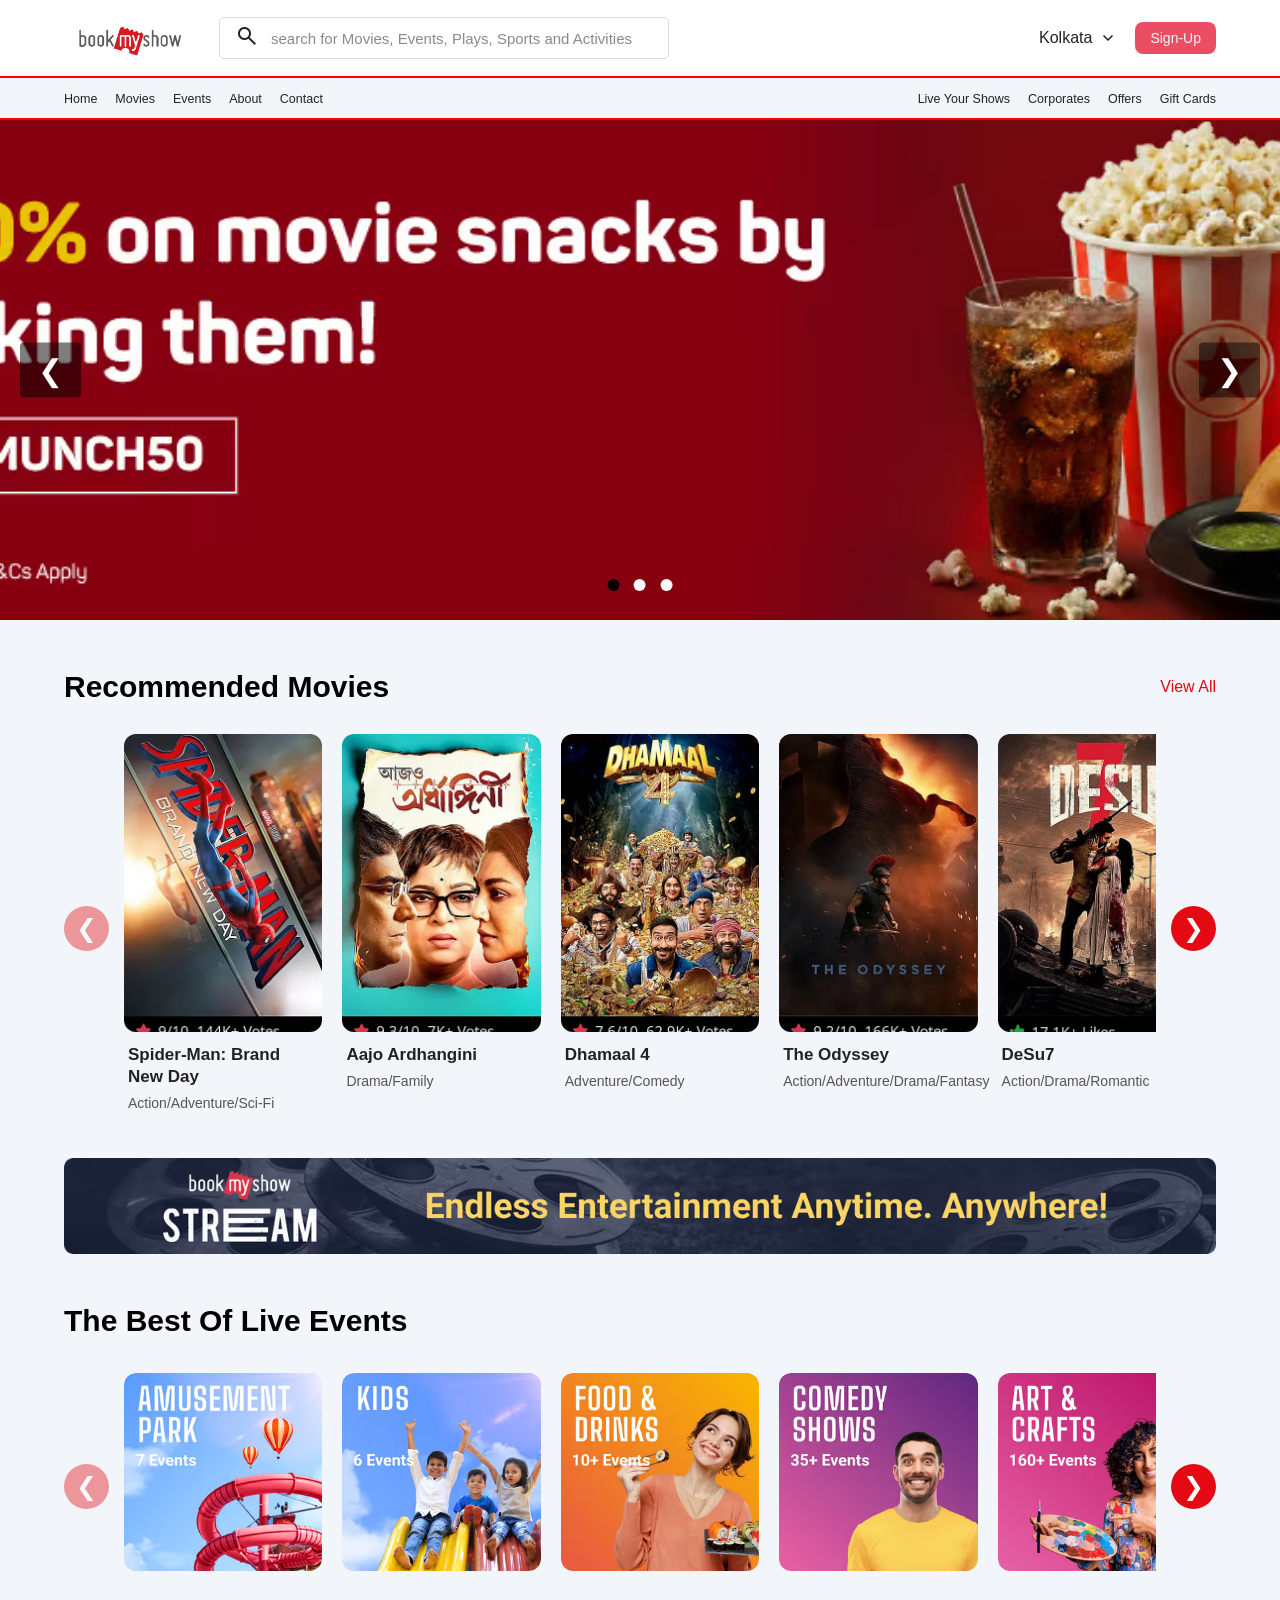
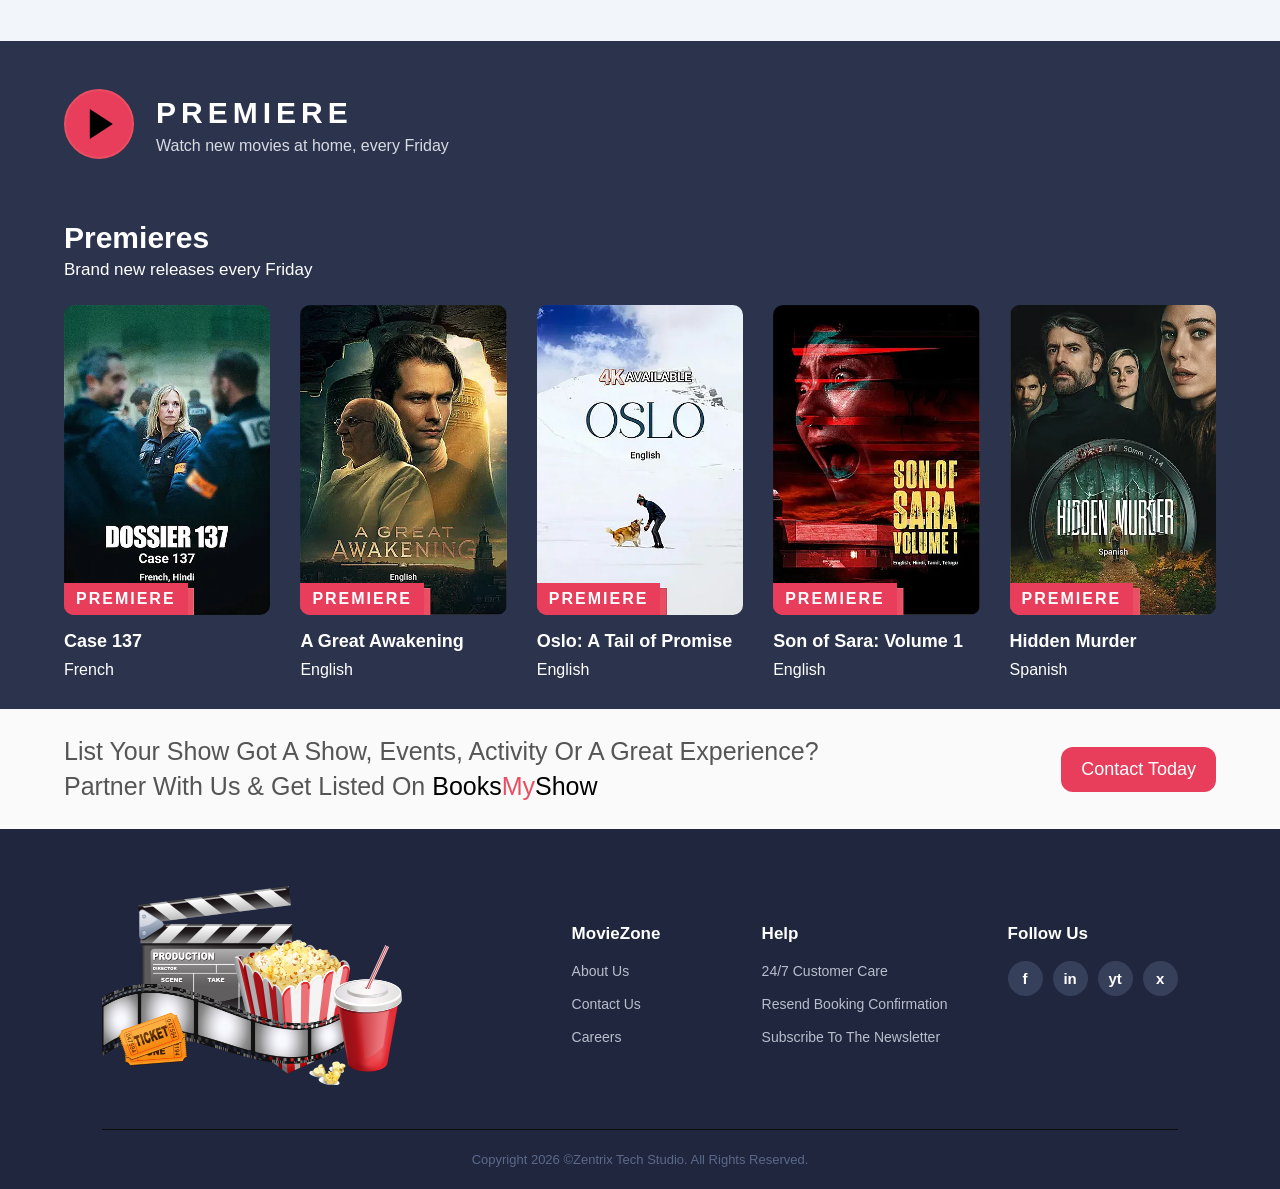
<file: index.html>
<!DOCTYPE html>
<html lang="en">

<head>
    <meta charset="UTF-8">
    <meta name="viewport" content="width=device-width, initial-scale=1.0">
    <title>bookmyshow - clone</title>
    <link rel="shortcut icon" href="./IMAGES/favicon.png" type="image/x-icon">
    <link rel="stylesheet" href="style.css">
    <link rel="stylesheet"
        href="https://fonts.googleapis.com/css2?family=Material+Symbols+Outlined:opsz,wght,FILL,GRAD@24,400,0,0" />
</head>

<body>

    <header>

        <div class="header1">
            <div class="logoSide">
                <img src="./IMAGES/logo img.png" alt="image of logo" class="logoimg">

                <div class="searchBox">
                    <i><span class="material-symbols-outlined">search</span></i>
                    <input type="text" placeholder="search for Movies, Events, Plays, Sports and Activities">
                </div>

            </div>
            <div class="loginSide">

                <div class="cityDropdown">
                    <button class="cityBtn" id="cityBtn">
                        <span id="selectedCity">Kolkata</span>
                        <span class="material-symbols-outlined">
                            keyboard_arrow_down
                        </span>
                    </button>

                    <div class="cityMenu" id="cityMenu">
                        <p class="city">Kolkata</p>
                        <p class="city">Mumbai</p>
                        <p class="city">Delhi</p>
                        <p class="city">Hyderabad</p>
                        <p class="city">Bangalore</p>
                        <p class="city">Chennai</p>
                        <p class="city">Pune</p>
                        <p class="city">Ahmedabad</p>
                        <p class="city">Jaipur</p>
                        <p class="city">Lucknow</p>
                    </div>
                </div>

                <a href="./login.html">
                    <button class="signupBtn">sign-up</button>
                </a>

                <span class="material-symbols-outlined">menu</span>

            </div>
        </div>

        <div class="header2">
            <div class="movieSide">
                <ul class="navLinks">
                    <li><a href="./index.html">home</a></li>
                    <li><a href="./movies.html">movies</a></li>
                    <li><a href="./events.html">events</a></li>
                    <li><a href="./about.html">about</a></li>
                    <li><a href="./contact.html">contact</a></li>
                </ul>
            </div>

            <div class="offerSide">
                <ul class="navLinks">
                    <li><a href="#">live your shows</a></li>
                    <li><a href="#">corporates</a></li>
                    <li><a href="#">offers</a></li>
                    <li><a href="#">gift cards</a></li>
                </ul>
            </div>

        </div>

    </header>

    <main>

        <section class="hero-slider">

            <div class="slides">

                <div class="slide">
                    <img src="./IMAGES/slider images/slider 1.avif" alt="Slide 1">
                </div>

                <div class="slide">
                    <img src="./IMAGES/slider images/slider 2.avif" alt="Slide 2">
                </div>

                <div class="slide">
                    <img src="./IMAGES/slider images/slider 3.avif" alt="Slide 3">
                </div>

            </div>

            <!-- Previous / Next Buttons -->
            <button class="prev">&#10094;</button>
            <button class="next">&#10095;</button>

            <!-- Dots -->
            <div class="dots">
                <span class="dot active"></span>
                <span class="dot"></span>
                <span class="dot"></span>
            </div>

        </section>

        <section class="movies-section">

            <div class="section-header">
                <h2>recommended movies</h2>
                <a href="./movies.html" target="_blank">View All</a>
            </div>

            <div class="movie-carousel">
                <button class="movie-arrow movie-prev">&#10094;</button>

                <div class="movie-wrapper">
                    <div class="movie-container">

                        <div class="movie-card">
                            <div class="movie-img">
                                <img src="./IMAGES/movies image/Spider-man.jpg" alt="Movie">

                            </div>

                            <div class="movie-info">
                                <h3>spider-man: brand new day</h3>
                                <p>Action/Adventure/sci-fi</p>

                                <!-- <button>Book Now</button> -->
                            </div>
                        </div>

                        <div class="movie-card">
                            <div class="movie-img">
                                <img src="./IMAGES/movies image/Aajo Ardhangini.webp" alt="Movie">
                            </div>

                            <div class="movie-info">
                                <h3>aajo ardhangini</h3>
                                <p>drama/family</p>

                                <!-- <button>Book Now</button> -->
                            </div>
                        </div>

                        <div class="movie-card">
                            <div class="movie-img">
                                <img src="./IMAGES/movies image/Dhamaal 4.webp" alt="Movie">
                            </div>

                            <div class="movie-info">
                                <h3>dhamaal 4</h3>
                                <p>adventure/comedy</p>

                                <!-- <button>Book Now</button> -->
                            </div>
                        </div>

                        <div class="movie-card">
                            <div class="movie-img">
                                <img src="./IMAGES/movies image/The Odyssey.webp" alt="Movie">
                            </div>

                            <div class="movie-info">
                                <h3>the odyssey</h3>
                                <p>action/adventure/drama/fantasy</p>

                                <!-- <button>Book Now</button> -->
                            </div>
                        </div>

                        <div class="movie-card">
                            <div class="movie-img">
                                <img src="./IMAGES/movies image/DeSu7.webp" alt="Movie">
                            </div>

                            <div class="movie-info">
                                <h3>DeSu7</h3>
                                <p>action/drama/romantic</p>

                                <!-- <button>Book Now</button> -->
                            </div>
                        </div>

                        <div class="movie-card">
                            <div class="movie-img">
                                <img src="./IMAGES/movies image/bhai tera star hai.webp" alt="Movie">
                            </div>

                            <div class="movie-info">
                                <h3>bhai tera star hai</h3>
                                <p>comedy/thriller</p>

                                <!-- <button>Book Now</button> -->
                            </div>
                        </div>

                        <div class="movie-card">
                            <div class="movie-img">
                                <img src="./IMAGES/movies image/Jan Neta.webp" alt="Movie">
                            </div>

                            <div class="movie-info">
                                <h3>jan neta</h3>
                                <p>action/drama/political</p>

                                <!-- <button>Book Now</button> -->
                            </div>
                        </div>

                        <div class="movie-card">
                            <div class="movie-img">
                                <img src="./IMAGES/movies image/Katukutu Buro.webp" alt="Movie">
                            </div>

                            <div class="movie-info">
                                <h3>katukutu boro</h3>
                                <p>drama/social/thriller</p>

                                <!-- <button>Book Now</button> -->
                            </div>
                        </div>

                        <div class="movie-card">
                            <div class="movie-img">
                                <img src="./IMAGES/movies image/ohh my dog.webp" alt="Movie">
                            </div>

                            <div class="movie-info">
                                <h3>ohh my dog</h3>
                                <p>adventure/drama</p>

                                <!-- <button>Book Now</button> -->
                            </div>
                        </div>

                        <div class="movie-card">
                            <div class="movie-img">
                                <img src="./IMAGES/movies image/The Bose Files.webp" alt="Movie">
                            </div>

                            <div class="movie-info">
                                <h3>the bose files: sach ya sazish</h3>
                                <p>drama/historical</p>

                                <!-- <button>Book Now</button> -->
                            </div>
                        </div>

                    </div>

                </div>
                <button class="movie-arrow movie-next">&#10095;</button>
            </div>
            <img src="./IMAGES/2nd section image.avif" alt="" class="sectionImg">
        </section>

        <section class="eventSection">
            <div class="eventHeader">
                <h2>
                    the best of live events
                </h2>
            </div>

            <div class="eventCarousel">
                <button class="eventArrow eventPrev">&#10094;</button>

                <div class="eventWrapper">
                    <div class="eventContainer">

                        <div class="eventCard">
                            <div class="eventImg">
                                <img src="./IMAGES/events img/amuesment park.avif" alt="Movie">

                            </div>
                        </div>

                        <div class="eventCard">
                            <div class="eventImg">
                                <img src="./IMAGES/events img/kids.avif" alt="Movie">

                            </div>
                        </div>

                        <div class="eventCard">
                            <div class="eventImg">
                                <img src="./IMAGES/events img/food  and drinks.avif" alt="Movie">

                            </div>
                        </div>

                        <div class="eventCard">
                            <div class="eventImg">
                                <img src="./IMAGES/events img/Comedy Show.avif" alt="Movie">

                            </div>
                        </div>

                        <div class="eventCard">
                            <div class="eventImg">
                                <img src="./IMAGES/events img/arts and craft.avif" alt="Movie">

                            </div>
                        </div>

                        <div class="eventCard">
                            <div class="eventImg">
                                <img src="./IMAGES/events img/music show.avif" alt="Movie">

                            </div>
                        </div>

                        <div class="eventCard">
                            <div class="eventImg">
                                <img src="./IMAGES/events img/theatre show.avif" alt="Movie">

                            </div>
                        </div>

                        <div class="eventCard">
                            <div class="eventImg">
                                <img src="./IMAGES/events img/upskills and training.avif" alt="Movie">

                            </div>
                        </div>

                    </div>
                </div>
                <button class="eventArrow eventNext">&#10095;</button>
            </div>
        </section>

        <section class="premiere-section">
            <div class="premiere-content">

                <div class="premiere-logo">
                    <a href="./movies.html" target="_blank">
                    <button class="play-icon"></button>
                    </a>

                    <div>
                        <h2>PREMIERE</h2>
                        <p>Watch new movies at home, every Friday</p>
                    </div>
                </div>

                <div class="premiere-heading">
                    <h2>Premieres</h2>
                    <p>Brand new releases every Friday</p>
                </div>

                <div class="premiere-movies">

                    <div class="premiere-card">
                        <div class="premiere-poster">
                            <img src="./IMAGES/premium image/case 137.webp" alt="Case 137">
                            <span>PREMIERE</span>
                        </div>
                        <h3>Case 137</h3>
                        <p>French</p>
                    </div>

                    <div class="premiere-card">
                        <div class="premiere-poster">
                            <img src="./IMAGES/premium image/a great awakening.webp" alt="A Great Awakening">
                            <span>PREMIERE</span>
                        </div>
                        <h3>A Great Awakening</h3>
                        <p>English</p>
                    </div>

                    <div class="premiere-card">
                        <div class="premiere-poster">
                            <img src="./IMAGES/premium image/oslo.webp" alt="Oslo: A Tail of Promise">
                            <span>PREMIERE</span>
                        </div>
                        <h3>Oslo: A Tail of Promise</h3>
                        <p>English</p>
                    </div>

                    <div class="premiere-card">
                        <div class="premiere-poster">
                            <img src="./IMAGES/premium image/son of sara.webp" alt="Son of Sara: Volume 1">
                            <span>PREMIERE</span>
                        </div>
                        <h3>Son of Sara: Volume 1</h3>
                        <p>English</p>
                    </div>

                    <div class="premiere-card">
                        <div class="premiere-poster">
                            <img src="./IMAGES/premium image/hidden murder.webp" alt="Hidden Murder">
                            <span>PREMIERE</span>
                        </div>
                        <h3>Hidden Murder</h3>
                        <p>Spanish</p>
                    </div>

                </div>
            </div>
        </section>

        <DIV class="footerText">
            <p> list your show Got a show, events, activity or a great experience? <br>Partner with us & get listed on <span class="span1">Books<span class="span2">My</span>Show</span></p>
            <button class="btn">contact today</button>
        </DIV>
    </main>

    <footer class="site-footer">

    <div class="footer-top">
        <div class="footer-brand">
            <img src="./IMAGES/footer icon.png" alt="" class="logoimg2">
            <!-- <h2>Book<span>My</span>Show</h2> -->
        </div>

        

        <div class="footer-links">
            <div>
                <h3>MovieZone</h3>
                <a href="#">About Us</a>
                <a href="#">Contact Us</a>
                <a href="#">Careers</a>
            </div>

            <div>
                <h3>Help</h3>
                <a href="#">24/7 Customer Care</a>
                <a href="#">Resend Booking Confirmation</a>
                <a href="#">Subscribe To The Newsletter</a>
            </div>

            <div>
                <h3>Follow Us</h3>
                <div class="social-links">
                    <a href="#" aria-label="Facebook">f</a>
                    <a href="#" aria-label="Instagram">in</a>
                    <a href="#" aria-label="YouTube">yt</a>
                    <a href="#" aria-label="Twitter">x</a>
                </div>
            </div>
        </div>
    </div>

    <div class="footer-line"></div>

    <div class="footer-bottom">
        <p>Copyright 2026 ©Zentrix Tech Studio. All Rights Reserved.</p>
        <!-- <p>Made with ❤️ for movie lovers</p> -->
    </div>

</footer>


    <script src="script.js"></script>
</body>

</html>
</file>
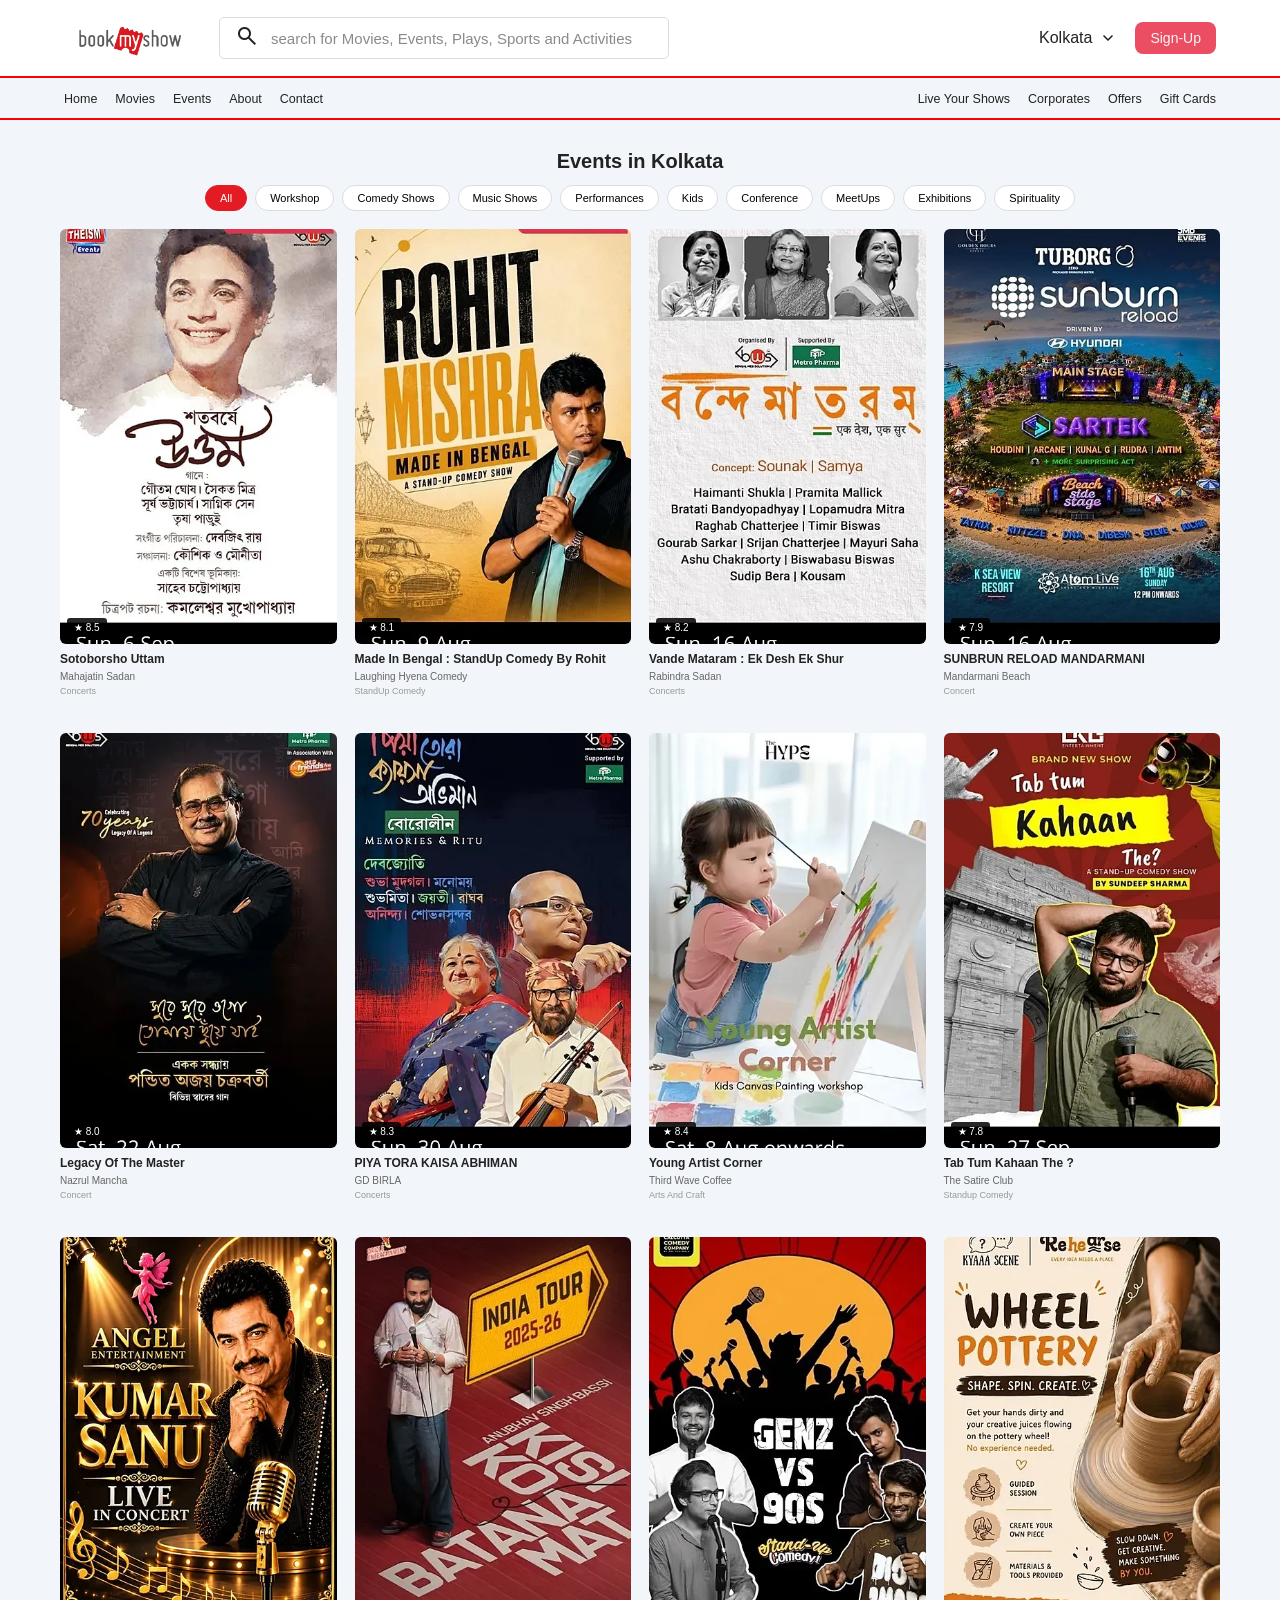
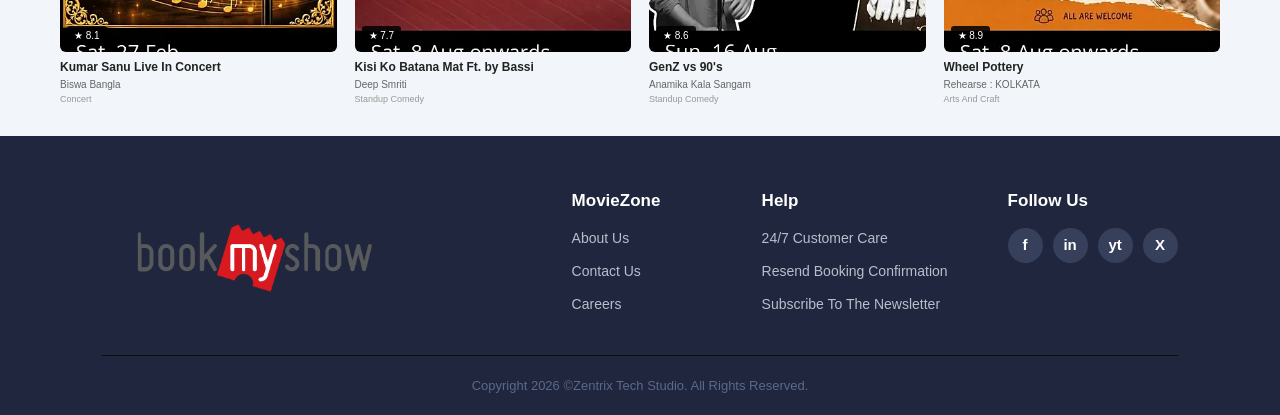
<file: events.html>
<!DOCTYPE html>
<html lang="en">

<head>
    <meta charset="UTF-8">
    <meta name="viewport" content="width=device-width, initial-scale=1.0">
    <title>Events Booking</title>
    <link rel="shortcut icon" href="./IMAGES/favicon.png" type="image/x-icon">
    <link rel="stylesheet" href="style.css">
    <link rel="stylesheet"
        href="https://fonts.googleapis.com/css2?family=Material+Symbols+Outlined:opsz,wght,FILL,GRAD@24,400,0,0" />
</head>

<body>

    <header>

        <div class="header1">
            <div class="logoSide">
                <img src="./IMAGES/logo img.png" alt="image of logo" class="logoimg">

                <div class="searchBox">
                    <i><span class="material-symbols-outlined">search</span></i>
                    <input type="text" placeholder="search for Movies, Events, Plays, Sports and Activities">
                </div>

            </div>
            <div class="loginSide">

                <div class="cityDropdown">
                    <button class="cityBtn" id="cityBtn">
                        <span id="selectedCity">Kolkata</span>
                        <span class="material-symbols-outlined">
                            keyboard_arrow_down
                        </span>
                    </button>

                    <div class="cityMenu" id="cityMenu">
                        <p class="city">Kolkata</p>
                        <p class="city">Mumbai</p>
                        <p class="city">Delhi</p>
                        <p class="city">Hyderabad</p>
                        <p class="city">Bangalore</p>
                        <p class="city">Chennai</p>
                        <p class="city">Pune</p>
                        <p class="city">Ahmedabad</p>
                        <p class="city">Jaipur</p>
                        <p class="city">Lucknow</p>
                    </div>
                </div>

                <a href="./login.html">
                    <button class="signupBtn">sign-up</button>
                </a>

                <span class="material-symbols-outlined">menu</span>

            </div>
        </div>

        <div class="header2">
            <div class="movieSide">
                <ul class="navLinks">
                    <li><a href="./index.html">home</a></li>
                    <li><a href="./movies.html">movies</a></li>
                    <li><a href="./events.html">events</a></li>
                    <li><a href="./about.html">about</a></li>
                    <li><a href="./contact.html">contact</a></li>
                </ul>
            </div>

            <div class="offerSide">
                <ul class="navLinks">
                    <li><a href="#">live your shows</a></li>
                    <li><a href="#">corporates</a></li>
                    <li><a href="#">offers</a></li>
                    <li><a href="#">gift cards</a></li>
                </ul>
            </div>
        </div>

        </div>

    </header>




    <section class="movie-page">

        <!-- ================= MOVIE CONTENT ================= -->

        <section class="movie-content">

            <!-- Heading -->

            <div class="movie-heading">
                <h2>Events in Kolkata</h2>
            </div>


            <!-- Filter Buttons -->

            <div class="selected-filters">

                <button class="active">All</button>
                <button>Workshop</button>
                <button>Comedy Shows</button>
                <button>Music Shows</button>
                <button>Performances</button>
                <button>Kids</button>
                <button>Conference</button>
                <button>MeetUps</button>
                <button>Exhibitions</button>
                <button>Spirituality</button>

            </div>


            <!-- Coming Soon -->

            <!-- <div class="coming-soon">

                <div class="coming-content">

                    <h4>Coming Soon</h4>

                    <p>Explore Upcoming Movies</p>

                </div>

            </div> -->


            <!-- ================= MOVIE GRID ================= -->

            <div class="movie-grid">


                <!-- Movie 1 -->

                <div class="movie-card">

                    <div class="poster">
                        <img src="IMAGES/events img/event-page/sotoborsho uttam.webp" alt="GDN">

                        <span class="rating">★ 8.5</span>
                    </div>

                    <h3>Sotoborsho Uttam</h3>

                    <p>Mahajatin Sadan</p>

                    <small>Concerts</small>

                </div>


                <!-- Movie 2 -->

                <div class="movie-card">

                    <div class="poster">
                        <img src="IMAGES/events img/event-page/made in bengal stand up comedy by rohit.webp" alt="Oh My Dog">

                        <span class="rating">★ 8.1</span>
                    </div>

                    <h3>Made In Bengal : StandUp Comedy By Rohit </h3>

                    <p>Laughing Hyena Comedy</p>

                    <small>StandUp Comedy</small>

                </div>


                <!-- Movie 3 -->

                <div class="movie-card">

                    <div class="poster">
                        <img src="IMAGES/events img/event-page/vande mataram.webp" alt="Ajo Adhanki">

                        <span class="rating">★ 8.2</span>
                    </div>

                    <h3>Vande Mataram : Ek Desh Ek Shur</h3>

                    <p>Rabindra Sadan</p>

                    <small>Concerts</small>

                </div>


                <!-- Movie 4 -->

                <div class="movie-card">

                    <div class="poster">
                        <img src="IMAGES/events img/event-page/et00506534-wzdpadnvtx-portrait.webp" alt="Chorabali">

                        <span class="rating">★ 7.9</span>
                    </div>

                    <h3>SUNBRUN RELOAD MANDARMANI</h3>

                    <p>Mandarmani Beach</p>

                    <small>Concert</small>

                </div>


                <!-- Movie 5 -->

                <div class="movie-card">

                    <div class="poster">
                        <img src="IMAGES/events img/event-page/legacy of the master.webp" alt="DeSa">

                        <span class="rating">★ 8.0</span>
                    </div>

                    <h3>Legacy Of The Master</h3>

                    <p>Nazrul Mancha</p>

                    <small>Concert</small>

                </div>


                <!-- Movie 6 -->

                <div class="movie-card">

                    <div class="poster">
                        <img src="IMAGES/events img/event-page/piya tora.webp" alt="Kaktusku Boro">

                        <span class="rating">★ 8.3</span>
                    </div>

                    <h3>PIYA TORA KAISA ABHIMAN</h3>

                    <p>GD BIRLA</p>

                    <small>Concerts</small>

                </div>


                <!-- Movie 7 -->

                <div class="movie-card">

                    <div class="poster">
                        <img src="IMAGES/events img/event-page/young artist corner.webp" alt="Amader Sadhkar">

                        <span class="rating">★ 8.4</span>
                    </div>

                    <h3>Young Artist Corner</h3>

                    <p>Third Wave Coffee</p>

                    <small>Arts And Craft</small>

                </div>


                <!-- Movie 8 -->

                <div class="movie-card">

                    <div class="poster">
                        <img src="IMAGES/events img/event-page/tab tum kahaan the.webp" alt="September Countdown">

                        <span class="rating">★ 7.8</span>
                    </div>

                    <h3>Tab Tum Kahaan The ?</h3>

                    <p>The Satire Club</p>

                    <small>Standup Comedy</small>

                </div>


                <!-- Movie 9 -->

                <div class="movie-card">

                    <div class="poster">
                        <img src="IMAGES/events img/event-page/kumar sanu.webp" alt="Nevermind">

                        <span class="rating">★ 8.1</span>
                    </div>

                    <h3>Kumar Sanu Live In Concert </h3>

                    <p>Biswa Bangla</p>

                    <small>Concert</small>

                </div>


                <!-- Movie 10 -->

                <div class="movie-card">

                    <div class="poster">
                        <img src="IMAGES/events img/event-page/kisi ko batana mat.webp" alt="Get Up Kingskak">

                        <span class="rating">★ 7.7</span>
                    </div>

                    <h3>Kisi Ko Batana Mat Ft. by Bassi</h3>

                    <p>Deep Smriti</p>

                    <small>Standup Comedy</small>

                </div>


                <!-- Movie 11 -->

                <div class="movie-card">

                    <div class="poster">
                        <img src="IMAGES/events img/event-page/genz vs 90s.webp" alt="Pinjar">

                        <span class="rating">★ 8.6</span>
                    </div>

                    <h3>GenZ vs 90's</h3>

                    <p>Anamika Kala Sangam</p>

                    <small>Standup Comedy</small>

                </div>


                <!-- Movie 12 -->

                <div class="movie-card">

                    <div class="poster">
                        <img src="IMAGES/events img/event-page/wheel pottery.webp" alt="Spider Man">

                        <span class="rating">★ 8.9</span>
                    </div>

                    <h3>Wheel Pottery</h3>

                    <p>Rehearse : KOLKATA</p>

                    <small>Arts And Craft</small>

                </div>


                

            </div>

        </section>

    </section>

    


    <footer class="site-footer">

    <div class="footer-top">
        <div class="footer-brand">
            <img src="./IMAGES/logo img.png" alt="" class="logoimg2">
            <!-- <h2>Book<span>My</span>Show</h2> -->
        </div>

        

        <div class="footer-links">
            <div>
                <h3>MovieZone</h3>
                <a href="#">About Us</a>
                <a href="#">Contact Us</a>
                <a href="#">Careers</a>
            </div>

            <div>
                <h3>Help</h3>
                <a href="#">24/7 Customer Care</a>
                <a href="#">Resend Booking Confirmation</a>
                <a href="#">Subscribe To The Newsletter</a>
            </div>

            <div>
                <h3>Follow Us</h3>
                <div class="social-links">
                    <a href="#" aria-label="Facebook">f</a>
                    <a href="#" aria-label="Instagram">in</a>
                    <a href="#" aria-label="YouTube">yt</a>
                    <a href="#" aria-label="Twitter">X</a>
                </div>
            </div>
        </div>
    </div>

    <div class="footer-line"></div>

    <div class="footer-bottom">
        <p>Copyright 2026 ©Zentrix Tech Studio. All Rights Reserved.</p>
        <!-- <p>Made with ❤️ for movie lovers</p> -->
    </div>

</footer>


    <script src="script.js"></script>
</body>

</html>
</file>
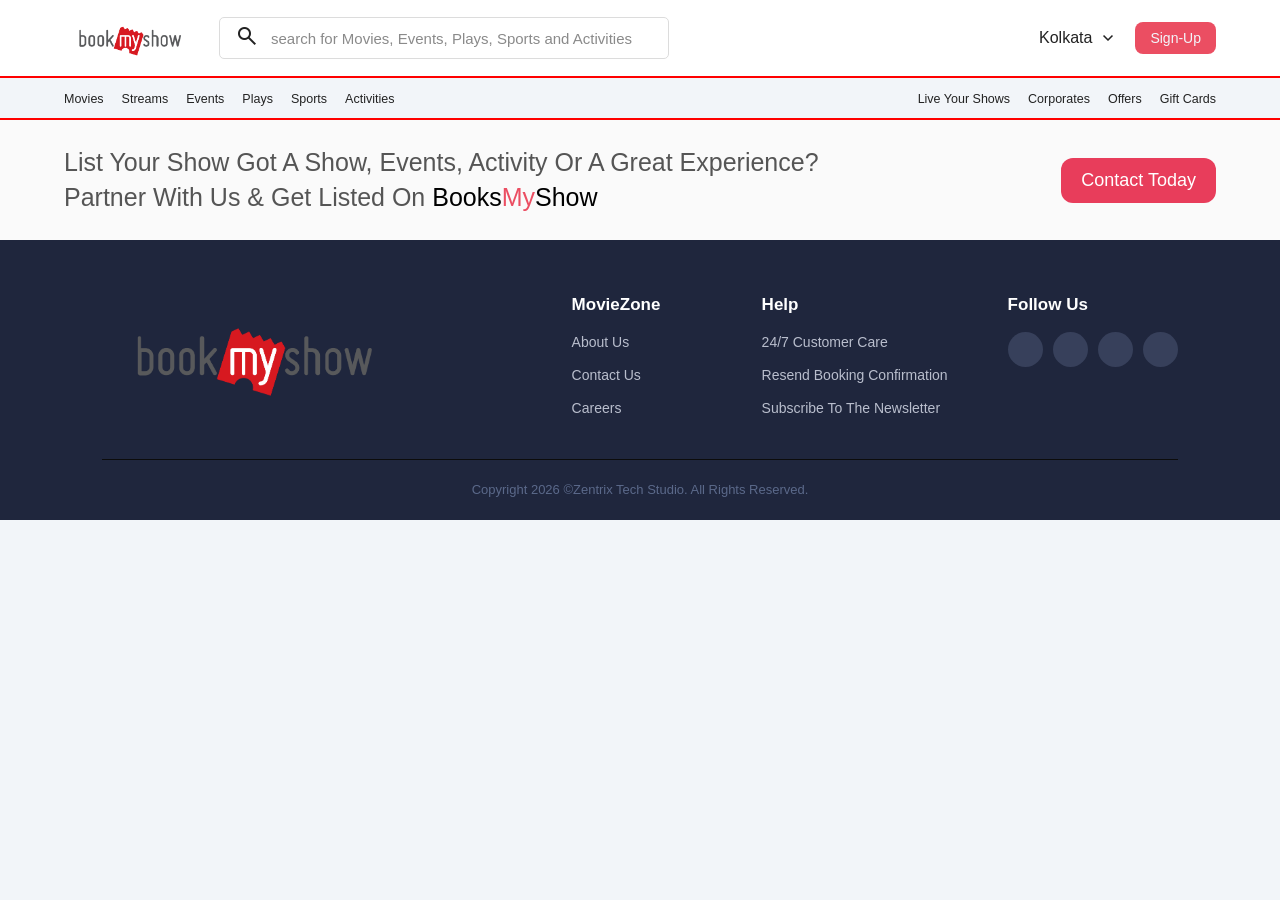
<file: login.html>
<!DOCTYPE html>
<html lang="en">

<head>
    <meta charset="UTF-8">
    <meta name="viewport" content="width=device-width, initial-scale=1.0">
    <title>bookmyshow - clone</title>
    <link rel="shortcut icon" href="./IMAGES/favicon.png" type="image/x-icon">
    <link rel="stylesheet" href="style.css">
    <link rel="stylesheet"
        href="https://fonts.googleapis.com/css2?family=Material+Symbols+Outlined:opsz,wght,FILL,GRAD@24,400,0,0" />
</head>

<body>

    <header>

        <div class="header1">
            <div class="logoSide">
                <img src="./IMAGES/logo img.png" alt="image of logo" class="logoimg">

                <div class="searchBox">
                    <i><span class="material-symbols-outlined">search</span></i>
                    <input type="text" placeholder="search for Movies, Events, Plays, Sports and Activities">
                </div>

            </div>
            <div class="loginSide">

                <div class="cityDropdown">
                    <button class="cityBtn" id="cityBtn">
                        <span id="selectedCity">Kolkata</span>
                        <span class="material-symbols-outlined">
                            keyboard_arrow_down
                        </span>
                    </button>

                    <div class="cityMenu" id="cityMenu">
                        <p class="city">Kolkata</p>
                        <p class="city">Mumbai</p>
                        <p class="city">Delhi</p>
                        <p class="city">Hyderabad</p>
                        <p class="city">Bangalore</p>
                        <p class="city">Chennai</p>
                        <p class="city">Pune</p>
                        <p class="city">Ahmedabad</p>
                        <p class="city">Jaipur</p>
                        <p class="city">Lucknow</p>
                    </div>
                </div>

                <a href="./login.html">
                    <button class="signupBtn">sign-up</button>
                </a>

                <span class="material-symbols-outlined">menu</span>

            </div>
        </div>

        <div class="header2">
            <div class="movieSide">
                <ul class="navLinks">
                    <li><a href="./movies.html">movies</a></li>
                    <li><a href="./streams.html">streams</a></li>
                    <li><a href="./events.html">events</a></li>
                    <li><a href="./plays.html">plays</a></li>
                    <li><a href="./sports.html">sports</a></li>
                    <li><a href="./activities.html">activities</a></li>
                </ul>
            </div>

            <div class="offerSide">
                <ul class="navLinks">
                    <li><a href="./liveyourshow.html">live your shows</a></li>
                    <li><a href="./corporate.html">corporates</a></li>
                    <li><a href="./offers.html">offers</a></li>
                    <li><a href="./giftcards.html">gift cards</a></li>
                </ul>
            </div>

        </div>

    </header>




    <main>
        <DIV class="footerText">
            <p> list your show Got a show, events, activity or a great experience? <br>Partner with us & get listed on <span class="span1">Books<span class="span2">My</span>Show</span></p>
            <button class="btn">contact today</button>
        </DIV>
    </main>

    <footer class="site-footer">

    <div class="footer-top">
        <div class="footer-brand">
            <img src="./IMAGES/logo img.png" alt="" class="logoimg2">
            <!-- <h2>Book<span>My</span>Show</h2> -->
        </div>

        

        <div class="footer-links">
            <div>
                <h3>MovieZone</h3>
                <a href="#">About Us</a>
                <a href="#">Contact Us</a>
                <a href="#">Careers</a>
            </div>

            <div>
                <h3>Help</h3>
                <a href="#">24/7 Customer Care</a>
                <a href="#">Resend Booking Confirmation</a>
                <a href="#">Subscribe To The Newsletter</a>
            </div>

            <div>
                <h3>Follow Us</h3>
                <div class="social-links">
                    <a href="#" aria-label="Facebook"></a>
                    <a href="#" aria-label="Instagram"></a>
                    <a href="#" aria-label="YouTube"></a>
                    <a href="#" aria-label="Twitter"></a>
                </div>
            </div>
        </div>
    </div>

    <div class="footer-line"></div>

    <div class="footer-bottom">
        <p>Copyright 2026 ©Zentrix Tech Studio. All Rights Reserved.</p>
        <!-- <p>Made with ❤️ for movie lovers</p> -->
    </div>

</footer>


    <script src="script.js"></script>
</body>

</html>
</file>
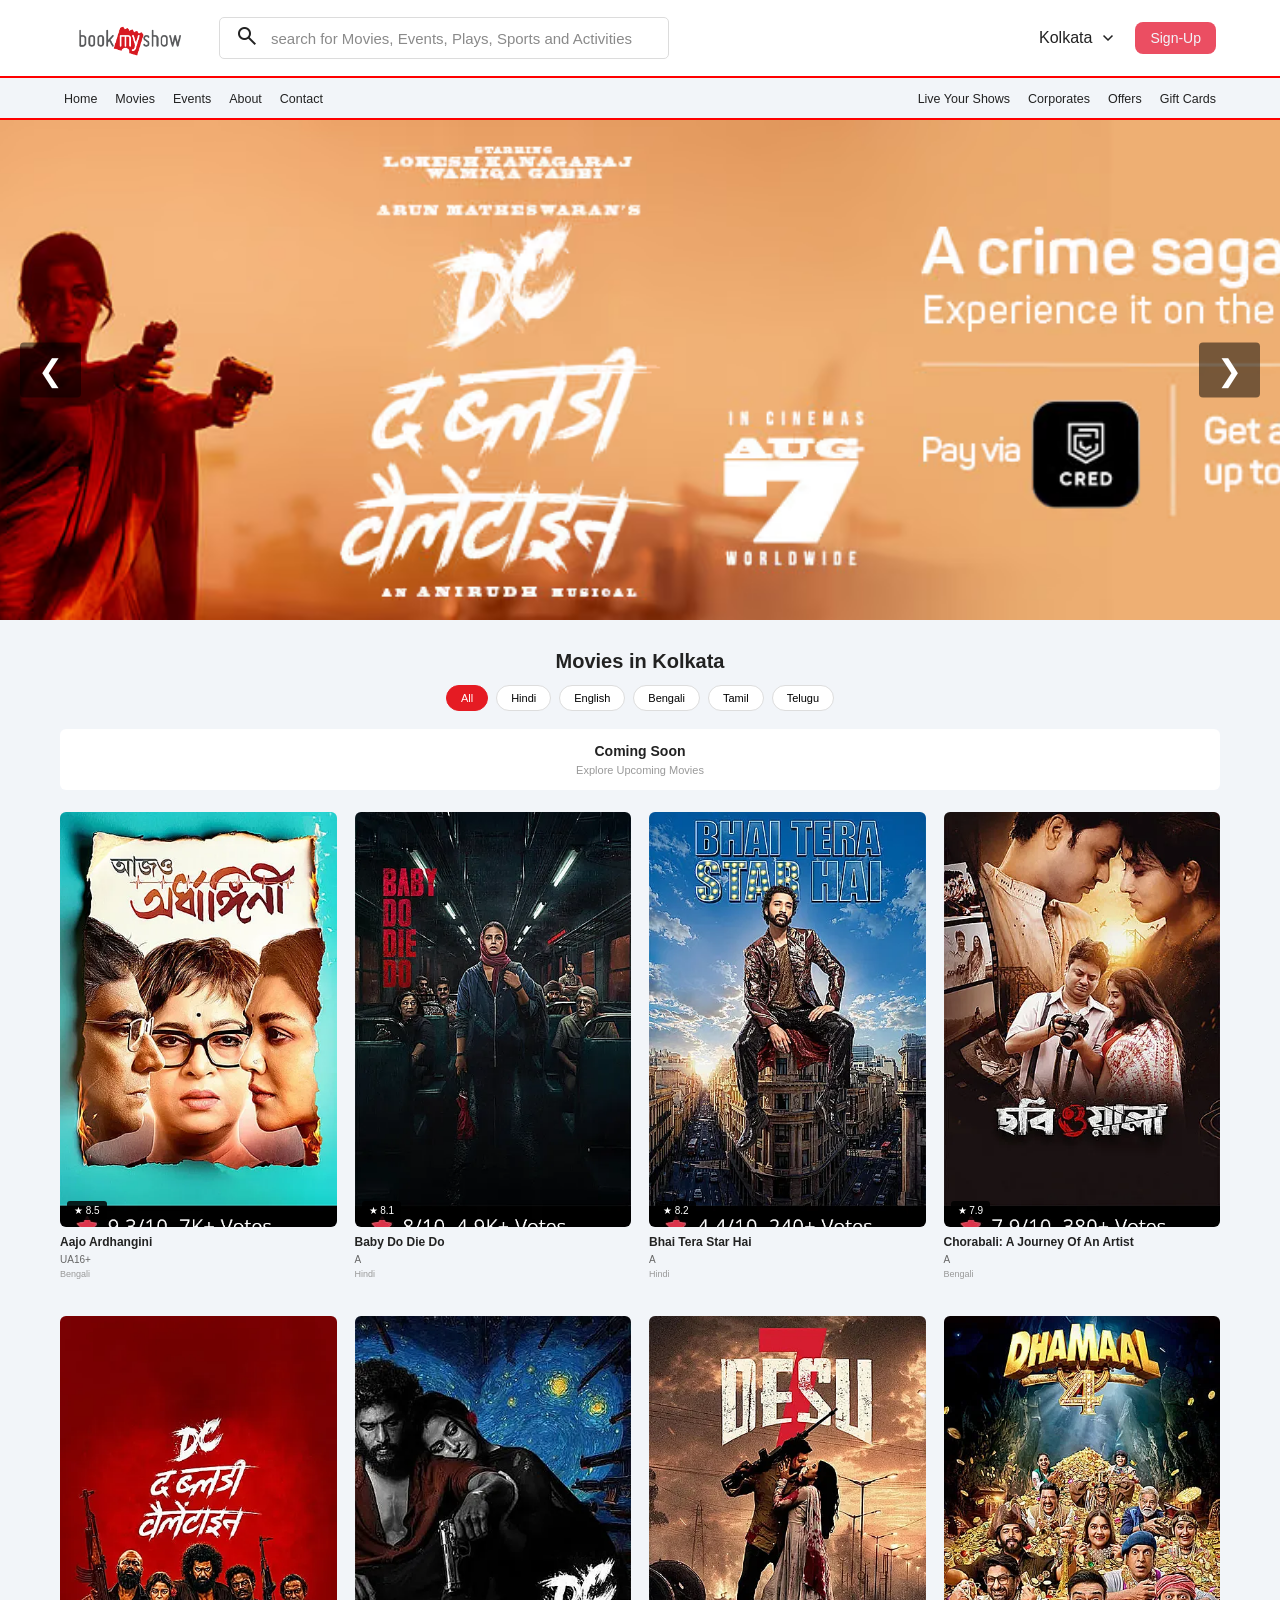
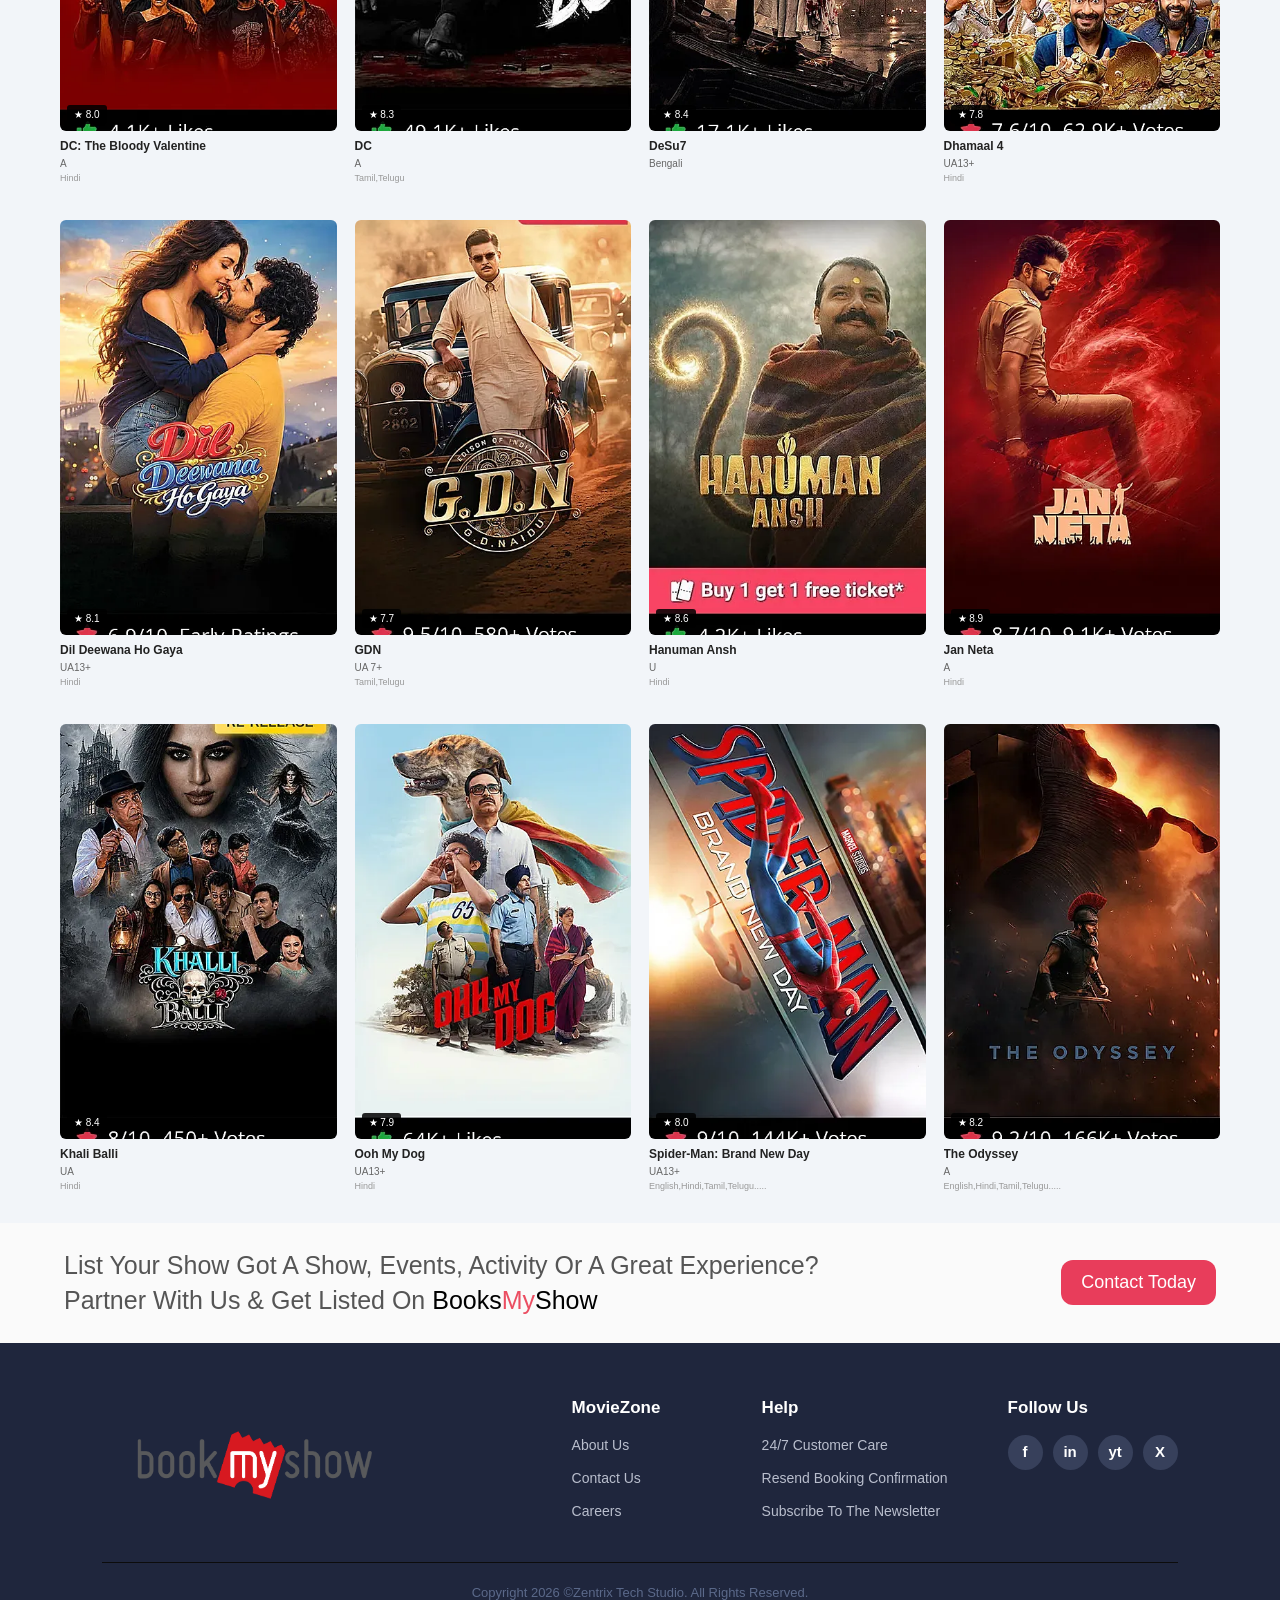
<file: movies.html>
<!DOCTYPE html>
<html lang="en">

<head>
    <meta charset="UTF-8">
    <meta name="viewport" content="width=device-width, initial-scale=1.0">
    <title>Movies Theater</title>
    <link rel="shortcut icon" href="./IMAGES/favicon.png" type="image/x-icon">
    <link rel="stylesheet" href="style.css">
    <link rel="stylesheet"
        href="https://fonts.googleapis.com/css2?family=Material+Symbols+Outlined:opsz,wght,FILL,GRAD@24,400,0,0" />
</head>

<body>

    <header>

        <div class="header1">
            <div class="logoSide">
                <img src="./IMAGES/logo img.png" alt="image of logo" class="logoimg">

                <div class="searchBox">
                    <i><span class="material-symbols-outlined">search</span></i>
                    <input type="text" placeholder="search for Movies, Events, Plays, Sports and Activities">
                </div>

            </div>
            <div class="loginSide">

                <div class="cityDropdown">
                    <button class="cityBtn" id="cityBtn">
                        <span id="selectedCity">Kolkata</span>
                        <span class="material-symbols-outlined">
                            keyboard_arrow_down
                        </span>
                    </button>

                    <div class="cityMenu" id="cityMenu">
                        <p class="city">Kolkata</p>
                        <p class="city">Mumbai</p>
                        <p class="city">Delhi</p>
                        <p class="city">Hyderabad</p>
                        <p class="city">Bangalore</p>
                        <p class="city">Chennai</p>
                        <p class="city">Pune</p>
                        <p class="city">Ahmedabad</p>
                        <p class="city">Jaipur</p>
                        <p class="city">Lucknow</p>
                    </div>
                </div>

                <a href="./login.html">
                    <button class="signupBtn">sign-up</button>
                </a>

                <span class="material-symbols-outlined">menu</span>

            </div>
        </div>

       <div class="header2">
            <div class="movieSide">
                <ul class="navLinks">
                    <li><a href="./index.html">home</a></li>
                    <li><a href="./movies.html">movies</a></li>
                    <li><a href="./events.html">events</a></li>
                    <li><a href="./about.html">about</a></li>
                    <li><a href="./contact.html">contact</a></li>
                </ul>
            </div>

            <div class="offerSide">
                <ul class="navLinks">
                    <li><a href="#">live your shows</a></li>
                    <li><a href="#">corporates</a></li>
                    <li><a href="#">offers</a></li>
                    <li><a href="#">gift cards</a></li>
                </ul>
            </div>
        </div>

    </header>




    <main>

        <section class="sliderSection">
            <div class="slides">

                <div class="slide">
                    <img src="./IMAGES/slider images/slider 4.avif" alt="Slide 1">
                </div>

                <div class="slide">
                    <img src="./IMAGES/slider images/slider 5.avif" alt="Slide 2">
                </div>

                <div class="slide">
                    <img src="./IMAGES/slider images/slider 6.avif" alt="Slide 3">
                </div>

            </div>

            <!-- Previous / Next Buttons -->
            <button class="prev">&#10094;</button>
            <button class="next">&#10095;</button>

            <!-- Dots -->
            <!-- <div class="dots">
                <span class="dot active"></span>
                <span class="dot"></span>
                <span class="dot"></span>
            </div> -->
        </section>

        

      

    <section class="movie-page">

        <!-- ================= MOVIE CONTENT ================= -->

        <section class="movie-content">

            <!-- Heading -->

            <div class="movie-heading">
                <h2>Movies in Kolkata</h2>
            </div>


            <!-- Filter Buttons -->

            <div class="selected-filters">

                <button class="active">All</button>
                <button>Hindi</button>
                <button>English</button>
                <button>Bengali</button>
                <button>Tamil</button>
                <button>Telugu</button>

            </div>


            <!-- Coming Soon -->

            <div class="coming-soon">

                <div class="coming-content">

                    <h4>Coming Soon</h4>

                    <p>Explore Upcoming Movies</p>

                </div>

            </div>


            <!-- ================= MOVIE GRID ================= -->

            <div class="movie-grid">


                <!-- Movie 1 -->

                <div class="movie-card">

                    <div class="poster">
                        <img src="IMAGES/movies image/Aajo Ardhangini.webp" alt="GDN">

                        <span class="rating">★ 8.5</span>
                    </div>

                    <h3>Aajo Ardhangini</h3>

                    <p>UA16+</p>

                    <small>Bengali</small>

                </div>


                <!-- Movie 2 -->

                <div class="movie-card">

                    <div class="poster">
                        <img src="IMAGES/movies image/baby do die do.webp" alt="Oh My Dog">

                        <span class="rating">★ 8.1</span>
                    </div>

                    <h3>Baby Do Die Do</h3>

                    <p>A</p>

                    <small>Hindi</small>

                </div>


                <!-- Movie 3 -->

                <div class="movie-card">

                    <div class="poster">
                        <img src="IMAGES/movies image/bhai tera star hai.webp" alt="Ajo Adhanki">

                        <span class="rating">★ 8.2</span>
                    </div>

                    <h3>Bhai Tera Star Hai</h3>

                    <p>A</p>

                    <small>Hindi</small>

                </div>


                <!-- Movie 4 -->

                <div class="movie-card">

                    <div class="poster">
                        <img src="IMAGES/movies image/chobiwala.webp" alt="Chorabali">

                        <span class="rating">★ 7.9</span>
                    </div>

                    <h3>Chorabali: A Journey Of An Artist</h3>

                    <p>A</p>

                    <small>Bengali</small>

                </div>


                <!-- Movie 5 -->

                <div class="movie-card">

                    <div class="poster">
                        <img src="IMAGES/movies image/DC - the bloody valentine.webp" alt="DeSa">

                        <span class="rating">★ 8.0</span>
                    </div>

                    <h3>DC: The Bloody Valentine</h3>

                    <p>A</p>

                    <small>Hindi</small>

                </div>


                <!-- Movie 6 -->

                <div class="movie-card">

                    <div class="poster">
                        <img src="IMAGES/movies image/DC.webp" alt="Kaktusku Boro">

                        <span class="rating">★ 8.3</span>
                    </div>

                    <h3>DC</h3>

                    <p>A</p>

                    <small>Tamil,Telugu</small>

                </div>


                <!-- Movie 7 -->

                <div class="movie-card">

                    <div class="poster">
                        <img src="IMAGES/movies image/DeSu7.webp" alt="Amader Sadhkar">

                        <span class="rating">★ 8.4</span>
                    </div>

                    <h3>DeSu7</h3>

                    <p>Bengali</p>

                    <!-- <small>Action</small> -->

                </div>


                <!-- Movie 8 -->

                <div class="movie-card">

                    <div class="poster">
                        <img src="IMAGES/movies image/Dhamaal 4.webp" alt="September Countdown">

                        <span class="rating">★ 7.8</span>
                    </div>

                    <h3>Dhamaal 4</h3>

                    <p>UA13+</p>

                    <small>Hindi</small>

                </div>


                <!-- Movie 9 -->

                <div class="movie-card">

                    <div class="poster">
                        <img src="IMAGES/movies image/dil deewana ho gaya.webp" alt="Nevermind">

                        <span class="rating">★ 8.1</span>
                    </div>

                    <h3>Dil Deewana Ho Gaya</h3>

                    <p>UA13+</p>

                    <small>Hindi</small>

                </div>


                <!-- Movie 10 -->

                <div class="movie-card">

                    <div class="poster">
                        <img src="IMAGES/movies image/GDN.webp" alt="Get Up Kingskak">

                        <span class="rating">★ 7.7</span>
                    </div>

                    <h3>GDN</h3>

                    <p>UA 7+</p>

                    <small>Tamil,Telugu</small>

                </div>


                <!-- Movie 11 -->

                <div class="movie-card">

                    <div class="poster">
                        <img src="IMAGES/movies image/hanuman ansh.webp" alt="Pinjar">

                        <span class="rating">★ 8.6</span>
                    </div>

                    <h3>Hanuman Ansh</h3>

                    <p>U</p>

                    <small>Hindi</small>

                </div>


                <!-- Movie 12 -->

                <div class="movie-card">

                    <div class="poster">
                        <img src="IMAGES/movies image/Jan Neta.webp" alt="Spider Man">

                        <span class="rating">★ 8.9</span>
                    </div>

                    <h3>Jan Neta</h3>

                    <p>A</p>

                    <small>Hindi</small>

                </div>


                <!-- Movie 13 -->

                <div class="movie-card">

                    <div class="poster">
                        <img src="IMAGES/movies image/khali balli.webp" alt="The Odyssey">

                        <span class="rating">★ 8.4</span>
                    </div>

                    <h3>Khali Balli</h3>

                    <p>UA</p>

                    <small>Hindi</small>

                </div>


                <!-- Movie 14 -->

                <div class="movie-card">

                    <div class="poster">
                        <img src="IMAGES/movies image/ohh my dog.webp" alt="Dhamal 4">

                        <span class="rating">★ 7.9</span>
                    </div>

                    <h3>Ooh My Dog</h3>

                    <p>UA13+</p>

                    <small>Hindi</small>

                </div>


                <!-- Movie 15 -->

                <div class="movie-card">

                    <div class="poster">
                        <img src="IMAGES/movies image/Spider-man.jpg" alt="DC">

                        <span class="rating">★ 8.0</span>
                    </div>

                    <h3>Spider-Man: Brand New Day</h3>

                    <p>UA13+</p>

                    <small>English,Hindi,Tamil,Telugu.....</small>

                </div>


                <!-- Movie 16 -->

                <div class="movie-card">

                    <div class="poster">
                        <img src="IMAGES/movies image/The Odyssey.webp" alt="Jan Neta">

                        <span class="rating">★ 8.2</span>
                    </div>

                    <h3>The Odyssey</h3>

                    <p>A</p>

                    <small>English,Hindi,Tamil,Telugu.....</small>

                </div>

            </div>

        </section>

    </section>






        <DIV class="footerText">
            <p> list your show Got a show, events, activity or a great experience? <br>Partner with us & get listed on <span class="span1">Books<span class="span2">My</span>Show</span></p>
            <button class="btn">contact today</button>
        </DIV>
    </main>

    <footer class="site-footer">

    <div class="footer-top">
        <div class="footer-brand">
            <img src="./IMAGES/logo img.png" alt="" class="logoimg2">
            <!-- <h2>Book<span>My</span>Show</h2> -->
        </div>

        

        <div class="footer-links">
            <div>
                <h3>MovieZone</h3>
                <a href="#">About Us</a>
                <a href="#">Contact Us</a>
                <a href="#">Careers</a>
            </div>

            <div>
                <h3>Help</h3>
                <a href="#">24/7 Customer Care</a>
                <a href="#">Resend Booking Confirmation</a>
                <a href="#">Subscribe To The Newsletter</a>
            </div>

            <div>
                <h3>Follow Us</h3>
                <div class="social-links">
                    <a href="#" aria-label="Facebook">f</a>
                    <a href="#" aria-label="Instagram">in</a>
                    <a href="#" aria-label="YouTube">yt</a>
                    <a href="#" aria-label="Twitter">X</a>
                </div>
            </div>
        </div>
    </div>

    <div class="footer-line"></div>

    <div class="footer-bottom">
        <p>Copyright 2026 ©Zentrix Tech Studio. All Rights Reserved.</p>
        <!-- <p>Made with ❤️ for movie lovers</p> -->
    </div>

</footer>


    <script src="script.js"></script>
</body>

</html>
</file>
<file: style.css>
/* =========================================================
   MOVIEZONE / BOOKMYSHOW CLONE
   COMPLETE RESPONSIVE STYLE.CSS

   HTML + JS CHANGE KI ZAROORAT NAHI HAI
========================================================= */


/* =========================================================
   GLOBAL RESET
========================================================= */

* {
    margin: 0;
    padding: 0;
    box-sizing: border-box;
}

html {
    scroll-behavior: smooth;
}

body {
    width: 100%;
    min-width: 0;

    font-family: Arial, Helvetica, sans-serif;

    background: #f2f5f9;
    color: #222;

    overflow-x: hidden;
}

img {
    max-width: 100%;
    height: auto;
}

button,
input,
textarea {
    font-family: inherit;
}

a {
    text-decoration: none;
}


/* =========================================================
   HEADER - TOP
========================================================= */

header {
    width: 100%;
    background: #fff;

    position: relative;
    z-index: 1000;
}

.header1 {
    width: 100%;
    min-height: 78px;

    display: flex;
    align-items: center;
    justify-content: space-between;

    gap: 25px;

    padding: 10px 5%;

    border-bottom: 2px solid red;

    background: #fff;
}


/* =========================================================
   LOGO + SEARCH
========================================================= */

.logoSide {
    min-width: 0;

    display: flex;
    align-items: center;

    gap: 25px;

    flex: 1;
}

.logoimg {
    width: 130px;
    height: auto;

    display: block;

    flex-shrink: 0;
}


/* Search */

.searchBox {
    width: min(450px, 100%);
    height: 42px;

    display: flex;
    align-items: center;

    border: 1px solid #dcdcdc;
    border-radius: 5px;

    background: #fff;

    min-width: 0;
}

.searchBox .material-symbols-outlined {
    font-size: 24px;

    margin-left: 15px;

    color: #222;

    flex-shrink: 0;
}

.searchBox input {
    width: 100%;
    height: 100%;

    border: none;
    outline: none;

    padding: 0 15px 0 12px;

    font-size: 15px;

    color: #333;

    background: transparent;

    min-width: 0;
}

.searchBox input::placeholder {
    color: #8a8a8a;
}


/* =========================================================
   LOGIN SIDE
========================================================= */

.loginSide {
    display: flex;
    align-items: center;

    gap: 12px;

    flex-shrink: 0;

    font-size: 18px;

    text-transform: capitalize;
}


/* City */

.cityDropdown {
    position: relative;
}

.cityBtn {
    display: flex;
    align-items: center;

    gap: 6px;

    background: transparent;

    border: none;

    font-size: 16px;

    cursor: pointer;

    padding: 8px 5px;

    color: #222;

    white-space: nowrap;
}

.cityBtn .material-symbols-outlined {
    font-size: 20px;
}


/* City dropdown */

.cityMenu {
    display: none;

    position: absolute;

    top: 45px;
    right: 0;

    width: 200px;

    max-height: 300px;

    overflow-y: auto;

    background: #fff;

    border: 1px solid #ddd;

    border-radius: 8px;

    box-shadow: 0 5px 20px rgba(0, 0, 0, 0.15);

    padding: 8px 0;

    z-index: 2000;
}

.cityMenu.active {
    display: block;
}

.city {
    margin: 0;

    padding: 10px 18px;

    font-size: 15px;

    cursor: pointer;
}

.city:hover {
    background-color: #f5f5f5;
}


/* Signup */

.loginSide .signupBtn {
    text-transform: capitalize;

    font-size: 14px;

    padding: 8px 15px;

    background-color: #eb4e62;

    color: #f2f5f9;

    border: none;

    border-radius: 8px;

    cursor: pointer;

    white-space: nowrap;
}


/* Menu icon */

.loginSide > .material-symbols-outlined {
    cursor: pointer;

    font-size: 25px;

    display: none;
}


/* =========================================================
   HEADER - SECOND NAVIGATION
========================================================= */

.header2 {
    width: 100%;

    min-height: 42px;

    display: flex;

    align-items: center;

    justify-content: space-between;

    gap: 20px;

    padding: 7px 5%;

    border-bottom: 2px solid red;

    text-transform: capitalize;

    background-color: #f2f5f9;
}

.movieSide,
.offerSide {
    min-width: 0;
}

.navLinks {
    display: flex;

    align-items: center;

    gap: 18px;

    list-style: none;

    white-space: nowrap;
}

.navLinks a {
    color: #222;

    text-decoration: none;

    font-size: 12.5px;

    font-family:
        'Segoe UI',
        Tahoma,
        Geneva,
        Verdana,
        sans-serif;

    transition: color 0.2s ease;
}

.navLinks a:hover {
    color: #e50914;
}


/* =========================================================
   HOME PAGE SLIDER
========================================================= */

.hero-slider,
.sliderSection {
    width: 100%;

    height: 500px;

    position: relative;

    overflow: hidden;

    background: #111;
}

.slides {
    display: flex;

    width: 300%;

    height: 100%;

    transition: transform 0.5s ease;
}

.slide {
    width: 33.333333%;

    height: 100%;

    flex-shrink: 0;

    display: flex;

    justify-content: center;
    align-items: center;
}

.slide img {
    width: 100%;
    height: 100%;

    display: block;

    object-fit: cover;

    object-position: center;
}


/* Slider arrows */

.prev,
.next {
    position: absolute;

    top: 50%;

    transform: translateY(-50%);

    border: none;

    background: rgba(0, 0, 0, 0.5);

    color: #fff;

    font-size: 30px;

    padding: 10px 18px;

    cursor: pointer;

    z-index: 5;

    border-radius: 4px;

    transition: background 0.2s ease;
}

.prev:hover,
.next:hover {
    background: rgba(0, 0, 0, 0.8);
}

.prev {
    left: 20px;
}

.next {
    right: 20px;
}


/* Slider dots */

.dots {
    position: absolute;

    bottom: 20px;

    left: 50%;

    transform: translateX(-50%);

    z-index: 5;

    white-space: nowrap;
}

.dot {
    display: inline-block;

    width: 12px;
    height: 12px;

    background: #fff;

    border-radius: 50%;

    margin: 5px;

    cursor: pointer;
}

.dot.active {
    background: #000;
}


/* =========================================================
   HOME - MOVIE CAROUSEL
========================================================= */

.movies-section {
    width: 100%;

    padding: 50px 5%;

    background: #f2f5f9;

    color: #000;
}

.section-header {
    display: flex;

    align-items: center;

    justify-content: space-between;

    gap: 20px;

    margin-bottom: 30px;
}

.section-header h2 {
    margin: 0;

    font-size: 30px;

    font-family:
        Arial,
        Helvetica,
        sans-serif;

    text-transform: capitalize;
}

.section-header a {
    color: #e50914;

    text-decoration: none;

    font-size: 16px;

    white-space: nowrap;
}


/* Carousel */

.movie-carousel {
    display: flex;

    align-items: center;

    gap: 15px;

    width: 100%;
}

.movie-wrapper {
    flex: 1;

    min-width: 0;

    overflow: hidden;
}

.movie-container {
    display: flex;
    gap: 20px;
    width: 100%;
    transition: transform 0.5s ease;
}

.movies-section .movie-card {
    flex: 0 0 calc((100% - 80px) / 5);
    min-width: 0;
    box-sizing: border-box;
}


/* IMPORTANT:
   JS uses 5 cards desktop,
   3 tablet,
   2 mobile,
   1 small mobile.
*/

.movies-section .movie-card {
    flex: 0 0 calc((100vw - 10vw - 160px) / 5);

    min-width: 0;

    box-sizing: border-box;

    transition: transform 0.3s ease;
}

.movies-section .movie-card:hover {
    transform: translateY(-8px);
}


/* Home movie image */

.movie-img {
    width: 100%;

    aspect-ratio: 2 / 3;

    border-radius: 12px;

    overflow: hidden;

    background: #ddd;
}

.movie-img img {
    display: block;

    width: 100%;
    height: 100%;

    object-fit: cover;

    object-position: center;
}

.movie-info {
    padding: 12px 4px;
}

.movie-info h3 {
    margin: 0 0 7px;

    font-size: 17px;

    color: #222;

    text-transform: capitalize;

    line-height: 1.3;
}

.movie-info p {
    margin: 0;

    color: #555;

    font-size: 14px;

    text-transform: capitalize;
}


/* Home movie arrows */

.movie-arrow {
    flex-shrink: 0;

    width: 45px;
    height: 45px;

    border: none;

    border-radius: 50%;

    background: #e50914;

    color: #fff;

    font-size: 25px;

    cursor: pointer;

    display: flex;

    align-items: center;
    justify-content: center;

    transition: background 0.2s ease;
}

.movie-arrow:hover {
    background: #b20710;
}

.movie-arrow:disabled {
    opacity: 0.4;

    cursor: not-allowed;
}


/* Section image */

.sectionImg {
    display: block;

    width: 100%;

    max-width: 100%;

    height: auto;

    margin: 35px 0 0;
}


/* =========================================================
   HOME - EVENTS CAROUSEL
========================================================= */

.eventSection {
    width: 100%;

    padding: 0 5% 40px;

    background-color: #f2f5f9;

    color: #000;
}

.eventHeader {
    margin: 0;

    padding-bottom: 35px;

    font-size: 20px;

    font-family:
        Arial,
        Helvetica,
        sans-serif;

    text-transform: capitalize;
}

.eventCarousel {
    display: flex;

    align-items: center;

    gap: 15px;

    width: 100%;
}

.eventWrapper {
    flex: 1;

    min-width: 0;

    overflow: hidden;

    padding-bottom: 30px;
}

.eventContainer {
    display: flex;
    gap: 20px;
    width: 100%;
    transition: transform 0.5s ease;
}

.eventCard {
    flex: 0 0 calc((100% - 80px) / 5);
    min-width: 0;
    box-sizing: border-box;
}


/* Event cards */

.eventCard {
    flex: 0 0 calc((100vw - 10vw - 160px) / 5);

    min-width: 0;

    box-sizing: border-box;

    transition: transform 0.3s ease;
}

.eventCard:hover {
    transform: translateY(-8px);
}

.eventImg {
    width: 100%;

    aspect-ratio: 1 / 1;

    border-radius: 12px;

    overflow: hidden;

    background: #ddd;
}

.eventImg img {
    width: 100%;
    height: 100%;

    display: block;

    object-fit: cover;

    object-position: center;

    border-radius: 12px;
}


/* Event arrows */

.eventArrow {
    flex-shrink: 0;

    width: 45px;
    height: 45px;

    border: none;

    border-radius: 50%;

    background: #e50914;

    color: #fff;

    font-size: 25px;

    cursor: pointer;

    display: flex;

    align-items: center;
    justify-content: center;
}

.eventArrow:hover {
    background: #b20710;
}

.eventArrow:disabled {
    opacity: 0.4;

    cursor: not-allowed;
}


/* =========================================================
   PREMIERE SECTION
========================================================= */

.premiere-section {
    width: 100%;

    background: #2b334d;

    padding: 48px 0 30px;

    color: #fff;

    font-family:
        Arial,
        Helvetica,
        sans-serif;
}

.premiere-content {
    width: 90%;

    max-width: 1550px;

    margin: auto;
}


/* Premiere logo */

.premiere-logo {
    display: flex;

    align-items: center;

    gap: 22px;

    margin-bottom: 60px;
}

.play-icon {
    width: 70px;
    height: 70px;

    border-radius: 50%;

    background: #e83d5b;

    border: 2px solid #eb4e62;

    cursor: pointer;

    position: relative;

    flex-shrink: 0;
}

.play-icon:hover {
    border-color: #b20710;

    background-color: #dcdcdc;
}

.play-icon::after {
    content: "";

    position: absolute;

    top: 50%;
    left: 50%;

    transform: translate(-40%, -50%);

    border-top: 15px solid transparent;

    border-bottom: 15px solid transparent;

    border-left: 23px solid #000;
}

.premiere-logo h2 {
    margin: 0 0 7px;

    font-size: 30px;

    letter-spacing: 5px;
}

.premiere-logo p {
    margin: 0;

    font-size: 16px;

    color: #d9dbe3;
}


/* Premiere heading */

.premiere-heading {
    margin-bottom: 25px;
}

.premiere-heading h2 {
    margin: 0 0 5px;

    font-size: 30px;
}

.premiere-heading p {
    margin: 0;

    font-size: 17px;
}


/* Premiere cards */

.premiere-movies {
    display: grid;

    grid-template-columns: repeat(5, minmax(0, 1fr));

    gap: 30px;
}

.premiere-card {
    min-width: 0;

    cursor: pointer;
}

.premiere-poster {
    position: relative;

    width: 100%;

    aspect-ratio: 2 / 3;

    overflow: hidden;

    border-radius: 10px;

    background: #111;
}

.premiere-poster img {
    width: 100%;
    height: 100%;

    display: block;

    object-fit: cover;

    transition: transform 0.3s ease;
}

.premiere-card:hover .premiere-poster img {
    transform: scale(1.06);
}

.premiere-poster span {
    position: absolute;

    left: 0;
    bottom: 0;

    padding: 7px 12px;

    background: #e83d5b;

    color: #fff;

    font-size: 16px;

    font-weight: bold;

    letter-spacing: 2px;
}

.premiere-card h3 {
    margin: 15px 0 8px;

    font-size: 18px;

    color: #fff;

    line-height: 1.3;
}

.premiere-card p {
    margin: 0;

    font-size: 16px;

    color: #fff;
}


/* =========================================================
   LIST YOUR SHOW / FOOTER TEXT
========================================================= */

.footerText {
    width: 100%;

    display: flex;

    align-items: center;

    justify-content: space-between;

    gap: 30px;

    padding: 25px 5%;

    color: #555;

    background-color: #fafafa;

    text-transform: capitalize;

    font-size: 25px;
}

.footerText p {
    line-height: 1.4;
}

.footerText .span1 {
    color: #000;
}

.footerText .span2 {
    color: #eb4e62;
}

.footerText .btn {
    padding: 12px 20px;

    background-color: #e83d5b;

    color: #fff;

    border: none;

    border-radius: 12px;

    font-size: 18px;

    text-transform: capitalize;

    cursor: pointer;

    white-space: nowrap;

    transition:
        background 0.3s ease,
        transform 0.3s ease;
}

.footerText .btn:hover {
    color: #000;

    background-color: #e50914;

    transform: translateY(-5px);

    font-weight: 700;
}


/* =========================================================
   FOOTER
========================================================= */

.site-footer {
    width: 100%;

    background: #1f263d;

    color: #fff;

    padding: 55px 8% 20px;

    font-family:
        Arial,
        Helvetica,
        sans-serif;
}

.footer-top {
    width: 100%;

    display: flex;

    align-items: center;

    justify-content: space-between;

    gap: 60px;

    padding-bottom: 40px;
}

.footer-brand {
    flex-shrink: 0;
}

.logoimg2 {
    width: 300px;

    max-width: 100%;

    height: auto;
}

.footer-links {
    display: flex;

    gap: 60px;

    min-width: 0;
}

.footer-links > div {
    display: flex;

    flex-direction: column;

    gap: 12px;

    min-width: 130px;
}

.footer-links h3 {
    margin: 0 0 5px;

    font-size: 17px;

    color: #fff;
}

.footer-links a {
    color: #b9becd;

    text-decoration: none;

    font-size: 14px;

    line-height: 1.5;

    transition: color 0.3s ease;
}

.footer-links a:hover {
    color: #e50914;
}


/* Social icons */

.footer-links .social-links {
    display: flex;

    flex-direction: row;

    gap: 10px;
}

.social-links a {
    width: 35px;
    height: 35px;

    display: grid;

    place-items: center;

    border-radius: 50%;

    background: #37405b;

    color: #fff;

    font-size: 15px;

    font-weight: bold;
}

.social-links a:hover {
    background: #e50914;

    color: #fff;
}


/* Footer bottom */

.footer-line {
    width: 100%;

    height: 1px;

    background: #0c0c0c;
}

.footer-bottom {
    padding-top: 20px;

    color: #5b698a;

    font-size: 13px;

    text-align: center;
}

.footer-bottom p {
    margin: 0;

    line-height: 1.5;
}


/* =========================================================
   MOVIE LIST PAGE
========================================================= */

.movie-page {
    width: 100%;

    max-width: 1200px;

    margin: 30px auto;

    padding: 0 20px;
}

.movie-content {
    width: 100%;
}


/* Heading */

.movie-heading {
    text-align: center;

    margin-bottom: 12px;
}

.movie-heading h2 {
    font-size: 20px;

    font-weight: 600;
}


/* Filters */

.selected-filters {
    display: flex;

    justify-content: center;

    align-items: center;

    gap: 8px;

    margin-bottom: 18px;
}

.selected-filters button {
    padding: 6px 14px;

    border: 1px solid #ddd;

    background: #fff;

    border-radius: 20px;

    font-size: 11px;

    cursor: pointer;

    white-space: nowrap;

    flex-shrink: 0;

    transition:
        border-color 0.2s ease,
        color 0.2s ease,
        background 0.2s ease;
}

.selected-filters button:hover {
    border-color: #e51b23;

    color: #e51b23;
}

.selected-filters button.active {
    background: #e51b23;

    color: #fff;

    border-color: #e51b23;
}


/* Coming soon */

.coming-soon {
    width: 100%;

    background: #fff;

    border-radius: 6px;

    padding: 14px;

    margin-bottom: 22px;

    text-align: center;
}

.coming-content h4 {
    font-size: 14px;

    margin-bottom: 5px;
}

.coming-content p {
    font-size: 11px;

    color: #999;
}


/* =========================================================
   MOVIE GRID
========================================================= */

.movie-grid {
    width: 100%;

    display: grid;

    grid-template-columns: repeat(4, minmax(0, 1fr));

    gap: 35px 18px;
}


/* IMPORTANT:
   This overrides the carousel .movie-card only
   inside movie-grid.
*/

.movie-grid .movie-card {
    min-width: 0;

    background: transparent;

    transition: transform 0.2s ease;
}

.movie-grid .movie-card:hover {
    transform: translateY(-4px);
}


/* Poster */

.poster {
    width: 100%;

    aspect-ratio: 2 / 3;

    position: relative;

    overflow: hidden;

    border-radius: 6px;

    background: #ddd;
}

.poster img {
    width: 100%;
    height: 100%;

    display: block;

    object-fit: cover;

    object-position: center;
}


/* Rating */

.rating {
    position: absolute;

    bottom: 7px;
    left: 7px;

    background: rgba(0, 0, 0, 0.85);

    color: #fff;

    padding: 4px 7px;

    border-radius: 3px;

    font-size: 10px;
}


/* Movie information */

.movie-grid .movie-card h3 {
    font-size: 12px;

    line-height: 1.3;

    margin-top: 8px;

    font-weight: 600;

    white-space: nowrap;

    overflow: hidden;

    text-overflow: ellipsis;
}

.movie-grid .movie-card p {
    font-size: 10px;

    color: #666;

    margin-top: 4px;
}

.movie-grid .movie-card small {
    display: block;

    font-size: 9px;

    color: #999;

    margin-top: 3px;

    line-height: 1.4;
}


/* =========================================================
   ABOUT PAGE
========================================================= */

.about-hero {
    width: 100%;

    min-height: 400px;

    background:
        linear-gradient(
            rgba(0, 0, 0, 0.70),
            rgba(0, 0, 0, 0.70)
        ),
        url("images/about-banner.jpg");

    background-size: cover;

    background-position: center;

    background-repeat: no-repeat;

    display: flex;

    align-items: center;

    justify-content: center;

    text-align: center;

    padding: 50px 20px;
}

.hero-content {
    width: 100%;

    max-width: 750px;

    color: #fff;
}

.small-title {
    color: #e50914;

    font-size: 13px;

    font-weight: 600;

    letter-spacing: 3px;

    margin-bottom: 15px;
}

.hero-content h1 {
    font-size: clamp(34px, 5vw, 50px);

    line-height: 1.15;

    margin-bottom: 20px;
}

.hero-content h1 span {
    color: #e50914;
}

.hero-content > p:last-child {
    color: #ddd;

    font-size: 16px;

    line-height: 1.7;

    max-width: 700px;

    margin: auto;
}


/* About section */

.about-section {
    width: 100%;

    max-width: 1100px;

    margin: auto;

    padding: 90px 20px;

    display: grid;

    grid-template-columns:
        minmax(0, 1fr)
        minmax(0, 1fr);

    gap: 60px;

    align-items: center;
}

.about-image {
    width: 100%;

    height: 450px;

    overflow: hidden;

    border-radius: 10px;
}

.about-image img {
    width: 100%;
    height: 100%;

    object-fit: cover;

    object-position: center;
}

.about-content {
    width: 100%;
}

.section-label {
    color: #e50914;

    font-size: 12px;

    font-weight: 600;

    letter-spacing: 2px;

    margin-bottom: 12px;
}

.about-content h2 {
    font-size: clamp(28px, 4vw, 38px);

    line-height: 1.2;

    margin-bottom: 20px;
}

.about-content h2 span {
    color: #e50914;
}

.about-content p:not(.section-label) {
    color: #666;

    font-size: 14px;

    line-height: 1.8;

    margin-bottom: 15px;
}


/* Why choose us */

.why-section {
    width: 100%;

    background: #111;

    color: #fff;

    padding: 80px 20px;
}

.section-heading {
    width: 100%;

    max-width: 650px;

    text-align: center;

    margin: 0 auto 50px;
}

.section-heading p {
    color: #e50914;

    font-size: 12px;

    letter-spacing: 2px;

    margin-bottom: 10px;
}

.section-heading h2 {
    font-size: clamp(28px, 4vw, 36px);

    line-height: 1.3;
}

.section-heading h2 span {
    color: #e50914;
}


/* Features */

.features {
    width: 100%;

    max-width: 1100px;

    margin: auto;

    display: grid;

    grid-template-columns:
        repeat(4, minmax(0, 1fr));

    gap: 20px;
}

.feature-card {
    background: #1b1b1b;

    padding: 30px 20px;

    border-radius: 8px;

    text-align: center;

    transition: transform 0.3s ease;
}

.feature-card:hover {
    transform: translateY(-6px);
}

.feature-icon {
    font-size: 35px;

    margin-bottom: 15px;
}

.feature-card h3 {
    font-size: 17px;

    margin-bottom: 10px;
}

.feature-card p {
    color: #aaa;

    font-size: 12px;

    line-height: 1.6;
}


/* Stats */

.stats-section {
    width: 100%;

    max-width: 1000px;

    margin: auto;

    padding: 70px 20px;

    display: grid;

    grid-template-columns:
        repeat(4, minmax(0, 1fr));

    gap: 30px;

    text-align: center;
}

.stat h2 {
    color: #e50914;

    font-size: clamp(28px, 4vw, 35px);

    margin-bottom: 8px;
}

.stat p {
    color: #666;

    font-size: 13px;
}


/* =========================================================
   CONTACT PAGE
========================================================= */

.contact-hero {
    width: 100%;

    min-height: 330px;

    background:
        linear-gradient(
            rgba(0, 0, 0, 0.75),
            rgba(0, 0, 0, 0.75)
        ),
        url("images/contact-banner.jpg");

    background-size: cover;

    background-position: center;

    background-repeat: no-repeat;

    display: flex;

    align-items: center;

    justify-content: center;

    text-align: center;

    color: #fff;

    padding: 50px 20px;
}

.contact-hero > div {
    width: 100%;

    max-width: 700px;
}

.contact-hero p:first-child {
    color: #e50914;

    font-size: 12px;

    letter-spacing: 3px;

    margin-bottom: 12px;
}

.contact-hero h1 {
    font-size: clamp(36px, 5vw, 50px);

    margin-bottom: 15px;
}

.contact-hero h1 span {
    color: #e50914;
}

.contact-hero div > p:last-child {
    color: #ccc;

    font-size: 15px;

    line-height: 1.6;
}


/* Contact section */

.contact-section {
    width: 100%;

    max-width: 1100px;

    margin: auto;

    padding: 80px 20px;

    display: grid;

    grid-template-columns:
        minmax(0, 0.9fr)
        minmax(0, 1.1fr);

    gap: 60px;

    align-items: start;
}


/* Contact info */

.contact-info {
    width: 100%;
}

.contact-info h2 {
    font-size: clamp(28px, 4vw, 38px);

    line-height: 1.2;

    margin-bottom: 20px;
}

.contact-info h2 span {
    color: #e50914;
}

.description {
    color: #666;

    font-size: 14px;

    line-height: 1.7;

    margin-bottom: 30px;
}


/* Contact item */

.contact-item {
    width: 100%;

    display: flex;

    align-items: flex-start;

    gap: 15px;

    margin-bottom: 25px;
}

.contact-icon {
    width: 45px;
    height: 45px;

    flex: 0 0 45px;

    background: #fff;

    border-radius: 50%;

    display: flex;

    align-items: center;

    justify-content: center;

    font-size: 19px;

    box-shadow:
        0 2px 10px rgba(0, 0, 0, 0.08);
}

.contact-item h3 {
    font-size: 14px;

    margin-bottom: 5px;
}

.contact-item p {
    color: #777;

    font-size: 12px;

    line-height: 1.6;

    word-break: break-word;
}


/* Contact form */

.contact-form {
    width: 100%;

    background: #fff;

    padding: 35px;

    border-radius: 10px;

    box-shadow:
        0 5px 25px rgba(0, 0, 0, 0.07);
}

.contact-form h2 {
    font-size: 25px;

    margin-bottom: 8px;
}

.contact-form > p {
    color: #888;

    font-size: 12px;

    line-height: 1.6;

    margin-bottom: 25px;
}


/* Input row */

.input-row {
    width: 100%;

    display: grid;

    grid-template-columns:
        repeat(2, minmax(0, 1fr));

    gap: 15px;
}

.input-group {
    width: 100%;

    margin-bottom: 18px;
}

.input-group label {
    display: block;

    font-size: 12px;

    font-weight: 600;

    margin-bottom: 7px;
}

.input-group input,
.input-group textarea {
    width: 100%;

    border: 1px solid #ddd;

    background: #fafafa;

    border-radius: 5px;

    padding: 12px;

    font-family: inherit;

    font-size: 12px;

    outline: none;

    transition:
        border-color 0.3s ease,
        background 0.3s ease;
}

.input-group input {
    height: 42px;
}

.input-group textarea {
    min-height: 130px;

    resize: vertical;
}

.input-group input::placeholder,
.input-group textarea::placeholder {
    color: #aaa;
}

.input-group input:focus,
.input-group textarea:focus {
    border-color: #e50914;

    background: #fff;
}


/* Contact button */

.contact-form button {
    width: 100%;

    border: none;

    background: #e50914;

    color: #fff;

    padding: 13px;

    border-radius: 5px;

    font-size: 13px;

    cursor: pointer;

    transition: background 0.3s ease;
}

.contact-form button:hover {
    background: #b20710;
}


/* =========================================================
   RESPONSIVE
   TABLET / SMALL LAPTOP
   1000px
========================================================= */

@media (max-width: 1000px) {

    /* Header */

    .header1 {
        padding-left: 4%;
        padding-right: 4%;

        gap: 15px;
    }

    .logoSide {
        gap: 15px;
    }

    .logoimg {
        width: 115px;
    }

    .searchBox {
        width: 330px;
    }

    .searchBox input {
        font-size: 13px;
    }

    .cityBtn {
        font-size: 14px;
    }

    .loginSide .signupBtn {
        font-size: 12px;

        padding: 7px 12px;
    }


    /* Header navigation */

    .header2 {
        padding-left: 4%;
        padding-right: 4%;

        gap: 15px;
    }

    .navLinks {
        gap: 13px;
    }

    .navLinks a {
        font-size: 11px;
    }


    /* Home movie carousel */

   .movies-section .movie-card {
    flex-basis: calc((100% - 40px) / 3);
}

.eventCard {
    flex-basis: calc((100% - 40px) / 3);
}


    /* Premiere */

    .premiere-content {
        width: 90%;
    }

    .premiere-movies {
        grid-template-columns:
            repeat(3, minmax(0, 1fr));

        gap: 25px;
    }


    /* Movie listing */

    .movie-grid {
        grid-template-columns:
            repeat(3, minmax(0, 1fr));

        gap: 30px 16px;
    }


    /* About */

    .about-section {
        gap: 40px;
    }

    .features {
        grid-template-columns:
            repeat(2, minmax(0, 1fr));
    }


    /* Footer */

    .footer-top {
        align-items: flex-start;
    }

    .footer-links {
        gap: 35px;
    }

    .logoimg2 {
        width: 240px;
    }

}


/* =========================================================
   TABLET
   768px
========================================================= */

@media (max-width: 768px) {

    /* ================= HEADER ================= */

    .header1 {
        min-height: 70px;

        display: grid;

        grid-template-columns:
            minmax(0, 1fr)
            auto;

        align-items: center;

        gap: 12px;

        padding: 10px 3%;
    }

    .logoSide {
        width: 100%;

        display: grid;

        grid-template-columns:
            auto
            minmax(0, 1fr);

        align-items: center;

        gap: 12px;
    }

    .logoimg {
        width: 100px;
    }

    .searchBox {
        width: 100%;

        height: 40px;
    }

    .searchBox input {
        font-size: 12px;
    }

    .searchBox .material-symbols-outlined {
        font-size: 20px;

        margin-left: 10px;
    }

    .loginSide {
        gap: 8px;
    }

    .cityBtn {
        font-size: 13px;

        padding: 7px 3px;
    }

    .cityBtn .material-symbols-outlined {
        font-size: 17px;
    }

    .loginSide .signupBtn {
        font-size: 11px;

        padding: 7px 10px;
    }

    .loginSide > .material-symbols-outlined {
        display: block;

        font-size: 23px;
    }


    /* ================= NAVIGATION ================= */

    .header2 {
        min-height: 42px;

        padding: 7px 3%;

        overflow-x: auto;

        justify-content: flex-start;

        scrollbar-width: none;
    }

    .header2::-webkit-scrollbar {
        display: none;
    }

    .movieSide,
    .offerSide {
        flex-shrink: 0;
    }

    .navLinks {
        gap: 18px;
    }

    .navLinks a {
        font-size: 11px;
    }


    /* ================= HOME SLIDER ================= */

    .hero-slider,
    .sliderSection {
        height: 360px;
    }

    .prev,
    .next {
        font-size: 23px;

        padding: 8px 13px;
    }

    .prev {
        left: 10px;
    }

    .next {
        right: 10px;
    }


    /* ================= HOME MOVIES ================= */

    .movies-section {
        padding: 35px 4%;
    }

    .section-header {
        margin-bottom: 20px;
    }

    .section-header h2 {
        font-size: 24px;
    }

    .section-header a {
        font-size: 13px;
    }

    .movie-carousel {
        gap: 8px;
    }

    .movie-container {
        gap: 12px;
    }

    .movies-section .movie-card {
        flex-basis: calc((100% - 12px) / 2);
    }

    .movie-arrow,
    .eventArrow {
        width: 36px;
        height: 36px;

        font-size: 20px;
    }

    .movie-info {
        padding: 9px 2px;
    }

    .movie-info h3 {
        font-size: 14px;
    }

    .movie-info p {
        font-size: 12px;
    }


    /* ================= EVENTS ================= */

    .eventSection {
        padding: 0 4% 25px;
    }

    .eventHeader {
        padding-bottom: 25px;

        font-size: 18px;
    }

    .eventCarousel {
        gap: 8px;
    }

    .eventContainer {
        gap: 12px;
    }

    .eventCard {
        flex-basis: calc((100% - 12px) / 2);
    }


    /* ================= PREMIERE ================= */

    .premiere-section {
        padding-top: 35px;
    }

    .premiere-content {
        width: 92%;
    }

    .premiere-logo {
        gap: 14px;

        margin-bottom: 45px;
    }

    .play-icon {
        width: 55px;
        height: 55px;
    }

    .play-icon::after {
        border-top-width: 12px;
        border-bottom-width: 12px;
        border-left-width: 18px;
    }

    .premiere-logo h2 {
        font-size: 21px;

        letter-spacing: 3px;
    }

    .premiere-logo p {
        font-size: 13px;
    }

    .premiere-heading h2 {
        font-size: 25px;
    }

    .premiere-heading p {
        font-size: 14px;
    }

    .premiere-movies {
        grid-template-columns:
            repeat(2, minmax(0, 1fr));

        gap: 18px;
    }

    .premiere-poster span {
        font-size: 12px;

        letter-spacing: 1px;
    }

    .premiere-card h3 {
        font-size: 15px;
    }

    .premiere-card p {
        font-size: 13px;
    }


    /* ================= LIST YOUR SHOW ================= */

    .footerText {
        flex-direction: column;

        align-items: center;

        justify-content: center;

        text-align: center;

        padding: 25px 5%;

        font-size: 18px;
    }

    .footerText .btn {
        font-size: 14px;

        padding: 10px 18px;
    }


    /* ================= FOOTER ================= */

    .site-footer {
        padding: 40px 6% 20px;
    }

    .footer-top {
        flex-direction: column;

        align-items: center;

        gap: 35px;

        text-align: center;
    }

    .logoimg2 {
        width: 220px;
    }

    .footer-links {
        width: 100%;

        justify-content: center;

        flex-wrap: wrap;

        gap: 35px;
    }

    .footer-links > div {
        align-items: center;

        min-width: 150px;
    }

    .footer-bottom {
        text-align: center;
    }


    /* ================= MOVIE PAGE ================= */

    .movie-page {
        padding: 0 15px;

        margin-top: 20px;
    }

    .movie-grid {
        grid-template-columns:
            repeat(3, minmax(0, 1fr));

        gap: 25px 12px;
    }

    .selected-filters {
        overflow-x: auto;

        justify-content: flex-start;

        padding-bottom: 5px;

        scrollbar-width: none;
    }

    .selected-filters::-webkit-scrollbar {
        display: none;
    }

    .selected-filters button {
        flex-shrink: 0;
    }


    /* ================= ABOUT ================= */

    .about-hero {
        min-height: 350px;

        padding: 45px 20px;
    }

    .hero-content h1 {
        font-size: 38px;
    }

    .hero-content > p:last-child {
        font-size: 14px;
    }

    .about-section {
        grid-template-columns: 1fr;

        gap: 40px;

        padding: 65px 20px;
    }

    .about-image {
        height: 350px;
    }

    .features {
        grid-template-columns:
            repeat(2, minmax(0, 1fr));
    }

    .stats-section {
        grid-template-columns:
            repeat(2, minmax(0, 1fr));

        gap: 35px;
    }


    /* ================= CONTACT ================= */

    .contact-hero {
        min-height: 300px;
    }

    .contact-hero h1 {
        font-size: 40px;
    }

    .contact-section {
        grid-template-columns: 1fr;

        gap: 40px;

        padding: 65px 20px;
    }

}


/* =========================================================
   MOBILE
   600px
========================================================= */

@media (max-width: 600px) {

    /* ================= HEADER ================= */

    .header1 {
        padding: 10px 15px;

        gap: 8px;
    }

    .logoimg {
        width: 85px;
    }

    .logoSide {
        gap: 8px;
    }

    .searchBox {
        height: 37px;
    }

    .searchBox input {
        font-size: 10px;

        padding-left: 7px;

        padding-right: 7px;
    }

    .searchBox .material-symbols-outlined {
        font-size: 18px;

        margin-left: 7px;
    }

    .loginSide {
        gap: 5px;
    }

    .cityBtn {
        font-size: 11px;
    }

    .cityBtn .material-symbols-outlined {
        font-size: 15px;
    }

    .loginSide .signupBtn {
        font-size: 10px;

        padding: 6px 8px;
    }

    .loginSide > .material-symbols-outlined {
        font-size: 21px;
    }


    /* ================= NAV ================= */

    .header2 {
        padding: 7px 15px;
    }

    .navLinks {
        gap: 16px;
    }

    .navLinks a {
        font-size: 10.5px;
    }


    /* ================= SLIDER ================= */

    .hero-slider,
    .sliderSection {
        height: 280px;
    }

    .prev,
    .next {
        font-size: 18px;

        padding: 7px 10px;
    }

    .dots {
        bottom: 8px;
    }

    .dot {
        width: 8px;
        height: 8px;

        margin: 3px;
    }


    /* ================= HOME MOVIES ================= */

    .movies-section {
        padding: 30px 4%;
    }

    .section-header h2 {
        font-size: 21px;
    }

    .section-header a {
        font-size: 12px;
    }

    .movie-container {
        gap: 10px;
    }

    .movies-section .movie-card {
        flex-basis: calc((100% - 10px) / 2);
    }

    .movie-info h3 {
        font-size: 12px;
    }

    .movie-info p {
        font-size: 10px;
    }

    .movie-arrow,
    .eventArrow {
        width: 32px;
        height: 32px;

        font-size: 18px;
    }


    /* ================= EVENTS ================= */

    .eventSection {
        padding-left: 4%;
        padding-right: 4%;
    }

    .eventHeader {
        font-size: 17px;
    }

    .eventContainer {
        gap: 10px;
    }

    .eventCard {
        flex-basis: calc((100% - 10px) / 2);
    }


    /* ================= MOVIE GRID ================= */

    .movie-page {
        padding: 0 12px;

        margin-top: 18px;
    }

    .movie-heading h2 {
        font-size: 18px;
    }

    .movie-grid {
        grid-template-columns:
            repeat(2, minmax(0, 1fr));

        gap: 25px 12px;
    }

    .movie-grid .movie-card h3 {
        font-size: 11px;

        margin-top: 7px;
    }

    .movie-grid .movie-card p {
        font-size: 9px;

        margin-top: 3px;
    }

    .movie-grid .movie-card small {
        font-size: 8px;
    }

    .rating {
        bottom: 5px;

        left: 5px;

        padding: 3px 5px;

        font-size: 8px;
    }


    /* ================= PREMIERE ================= */

    .premiere-section {
        padding: 30px 0 25px;
    }

    .premiere-content {
        width: 90%;
    }

    .premiere-logo {
        margin-bottom: 40px;
    }

    .premiere-logo h2 {
        font-size: 19px;

        letter-spacing: 2px;
    }

    .premiere-logo p {
        font-size: 11px;
    }

    .premiere-heading h2 {
        font-size: 22px;
    }

    .premiere-heading p {
        font-size: 12px;
    }

    .premiere-movies {
        grid-template-columns:
            repeat(2, minmax(0, 1fr));

        gap: 16px;
    }

    .premiere-poster span {
        padding: 5px 8px;

        font-size: 10px;
    }

    .premiere-card h3 {
        margin-top: 10px;

        font-size: 13px;
    }

    .premiere-card p {
        font-size: 11px;
    }


    /* ================= FOOTER TEXT ================= */

    .footerText {
        font-size: 15px;

        padding: 22px 15px;

        gap: 15px;
    }

    .footerText .btn {
        font-size: 12px;

        padding: 9px 15px;
    }


    /* ================= FOOTER ================= */

    .site-footer {
        padding: 35px 15px 18px;
    }

    .footer-top {
        gap: 30px;
    }

    .logoimg2 {
        width: 180px;
    }

    .footer-links {
        display: grid;

        grid-template-columns:
            repeat(2, minmax(0, 1fr));

        gap: 30px 20px;
    }

    .footer-links > div {
        min-width: 0;

        width: 100%;
    }

    .footer-links h3 {
        font-size: 14px;
    }

    .footer-links a {
        font-size: 11px;
    }

    .social-links a {
        width: 30px;
        height: 30px;

        font-size: 13px;
    }

    .footer-bottom {
        font-size: 11px;
    }


    /* ================= ABOUT ================= */

    .about-hero {
        min-height: 300px;

        padding: 40px 15px;
    }

    .small-title {
        font-size: 10px;

        letter-spacing: 2px;
    }

    .hero-content h1 {
        font-size: 31px;

        line-height: 1.15;
    }

    .hero-content > p:last-child {
        font-size: 12px;

        line-height: 1.6;
    }

    .about-section {
        padding: 50px 15px;

        gap: 30px;
    }

    .about-image {
        height: 280px;
    }

    .about-content h2 {
        font-size: 27px;
    }

    .about-content p:not(.section-label) {
        font-size: 12px;

        line-height: 1.7;
    }

    .why-section {
        padding: 55px 15px;
    }

    .section-heading {
        margin-bottom: 35px;
    }

    .section-heading h2 {
        font-size: 27px;
    }

    .features {
        grid-template-columns: 1fr;

        gap: 15px;
    }

    .feature-card {
        padding: 25px 18px;
    }

    .stats-section {
        grid-template-columns:
            repeat(2, minmax(0, 1fr));

        padding: 50px 15px;

        gap: 30px 15px;
    }

    .stat h2 {
        font-size: 27px;
    }

    .stat p {
        font-size: 11px;
    }


    /* ================= CONTACT ================= */

    .contact-hero {
        min-height: 270px;

        padding: 40px 15px;
    }

    .contact-hero h1 {
        font-size: 32px;
    }

    .contact-hero div > p:last-child {
        font-size: 12px;
    }

    .contact-section {
        padding: 50px 15px;

        gap: 30px;
    }

    .contact-info h2 {
        font-size: 27px;
    }

    .description {
        font-size: 12px;
    }

    .contact-item {
        gap: 12px;

        margin-bottom: 20px;
    }

    .contact-icon {
        width: 40px;
        height: 40px;

        flex-basis: 40px;

        font-size: 17px;
    }

    .contact-item h3 {
        font-size: 13px;
    }

    .contact-item p {
        font-size: 11px;
    }

    .contact-form {
        padding: 25px 18px;

        border-radius: 8px;
    }

    .contact-form h2 {
        font-size: 21px;
    }

    .contact-form > p {
        font-size: 11px;
    }

    .input-row {
        grid-template-columns: 1fr;

        gap: 0;
    }

    .input-group input {
        height: 42px;
    }

    .input-group textarea {
        min-height: 120px;
    }

}


/* =========================================================
   SMALL MOBILE
   450px

   JS ALSO USES 450px FOR 1 CARD
========================================================= */

@media (max-width: 450px) {

    /* ================= HEADER ================= */

    .header1 {
        grid-template-columns: 1fr auto;

        padding: 10px 12px;
    }

    .logoSide {
        display: flex;
    }

    .logoimg {
        width: 82px;
    }

    /* Search becomes hidden to prevent header overflow */

    .searchBox {
        display: none;
    }

    .loginSide {
        gap: 4px;
    }

    .cityBtn {
        font-size: 10px;
    }

    .loginSide .signupBtn {
        font-size: 9px;

        padding: 6px 7px;
    }

    .loginSide > .material-symbols-outlined {
        font-size: 20px;
    }


    /* ================= NAV ================= */

    .header2 {
        padding: 7px 12px;
    }

    .navLinks {
        gap: 15px;
    }

    .navLinks a {
        font-size: 10px;
    }


    /* ================= SLIDER ================= */

    .hero-slider,
    .sliderSection {
        height: 220px;
    }

    .prev,
    .next {
        font-size: 16px;

        padding: 6px 8px;
    }


    /* ================= HOME MOVIE ================= */

    /* JS visibleCards() = 1 at <=450 */

    .movies-section .movie-card {
        flex-basis: 100%;
    }

    .movie-wrapper {
        width: 100%;
    }

    .movie-container {
        gap: 0;
    }

    .movie-carousel {
        gap: 5px;
    }

    .movie-arrow {
        width: 30px;
        height: 30px;

        font-size: 16px;
    }


    /* ================= EVENT ================= */

    /* JS visibleEventCards() = 1 at <=450 */

    .eventCard {
        flex-basis: 100%;
    }

    .eventContainer {
        gap: 0;
    }

    .eventCarousel {
        gap: 5px;
    }

    .eventArrow {
        width: 30px;
        height: 30px;

        font-size: 16px;
    }


    /* ================= MOVIE GRID ================= */

    .movie-grid {
        grid-template-columns:
            repeat(2, minmax(0, 1fr));

        gap: 20px 10px;
    }

    .movie-grid .movie-card h3 {
        font-size: 10px;
    }

    .movie-grid .movie-card p {
        font-size: 8px;
    }

    .movie-grid .movie-card small {
        font-size: 7px;
    }


    /* ================= PREMIERE ================= */

    .premiere-content {
        width: 92%;
    }

    .premiere-logo {
        gap: 10px;
    }

    .play-icon {
        width: 48px;
        height: 48px;
    }

    .play-icon::after {
        border-top-width: 9px;
        border-bottom-width: 9px;
        border-left-width: 14px;
    }

    .premiere-logo h2 {
        font-size: 16px;

        letter-spacing: 2px;
    }

    .premiere-logo p {
        font-size: 9px;
    }

    .premiere-heading h2 {
        font-size: 20px;
    }

    .premiere-heading p {
        font-size: 11px;
    }

    .premiere-movies {
        gap: 12px;
    }

    .premiere-poster span {
        font-size: 8px;

        padding: 4px 6px;
    }

    .premiere-card h3 {
        font-size: 11px;
    }

    .premiere-card p {
        font-size: 9px;
    }


    /* ================= FOOTER ================= */

    .footer-links {
        grid-template-columns: 1fr;

        gap: 25px;
    }

    .footer-links > div {
        align-items: center;
    }


    /* ================= ABOUT ================= */

    .about-hero {
        min-height: 270px;
    }

    .hero-content h1 {
        font-size: 27px;
    }

    .hero-content > p:last-child {
        font-size: 11px;
    }

    .about-image {
        height: 240px;
    }

    .about-content h2 {
        font-size: 24px;
    }

    .section-heading h2 {
        font-size: 24px;
    }

    .stat h2 {
        font-size: 24px;
    }


    /* ================= CONTACT ================= */

    .contact-hero {
        min-height: 240px;
    }

    .contact-hero h1 {
        font-size: 29px;
    }

    .contact-form {
        padding: 22px 15px;
    }

}


/* =========================================================
   VERY SMALL MOBILE
   360px
========================================================= */

@media (max-width: 360px) {

    /* Header */

    .header1 {
        padding: 9px 10px;
    }

    .logoimg {
        width: 75px;
    }

    .cityBtn {
        font-size: 9px;
    }

    .loginSide .signupBtn {
        font-size: 8px;

        padding: 5px 6px;
    }

    .loginSide > .material-symbols-outlined {
        font-size: 19px;
    }


    /* Navigation */

    .navLinks {
        gap: 13px;
    }

    .navLinks a {
        font-size: 9px;
    }


    /* Slider */

    .hero-slider,
    .sliderSection {
        height: 190px;
    }


    /* Movie page */

    .movie-page {
        padding: 0 10px;
    }

    .movie-grid {
        gap: 18px 8px;
    }

    .selected-filters {
        gap: 6px;
    }

    .selected-filters button {
        padding: 5px 10px;

        font-size: 9px;
    }


    /* About */

    .about-section {
        padding-left: 12px;
        padding-right: 12px;
    }

    .about-image {
        height: 210px;
    }

    .about-content h2 {
        font-size: 22px;
    }


    /* Contact */

    .contact-section {
        padding-left: 12px;
        padding-right: 12px;
    }

    .contact-info h2 {
        font-size: 23px;
    }

    .contact-form {
        padding: 20px 12px;
    }


    /* Footer */

    .site-footer {
        padding-left: 12px;
        padding-right: 12px;
    }

}
</file>
